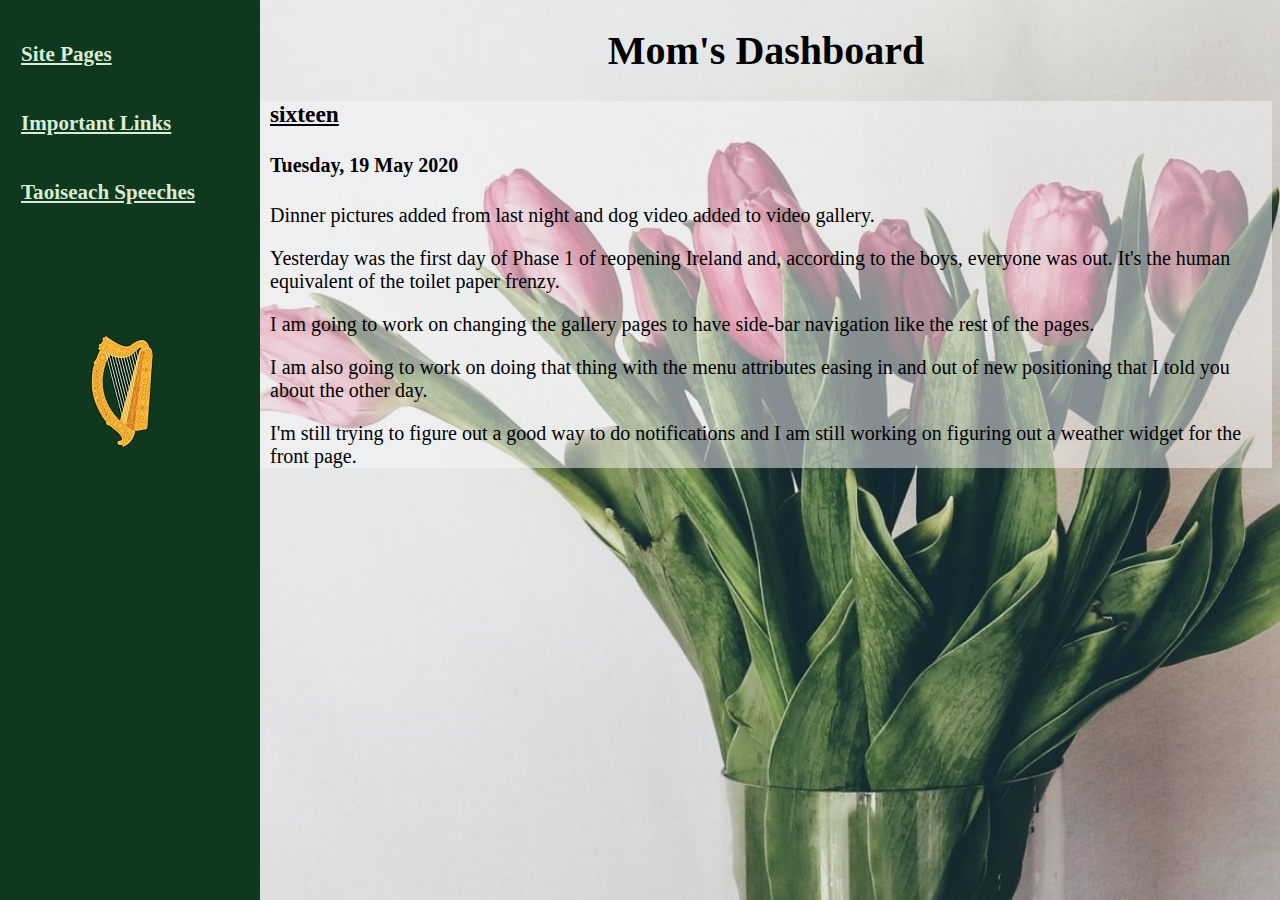
<file: index.html>
<!DOCTYPE html>
<html>

<head>
    <meta charset="utf-8">
    <meta name="viewport" content="width=device-width, initial-scale=1">
    <script type="text/javascript" src="./JavaScript/collapsible_navbar.js"></script>
    <link rel="shortcut icon" href="./tulip_favicon.png" type="image/png">
    <link href="./css/main.css" type="text/css" rel="stylesheet">
    <title>Mom's Daily Dashboard</title>

</head>

<body>
    <header>
        <nav>
          <div id="menu">
            <button class="collapsible" class="links"><h3>Pages</h3></button>
			         <div class="content">
            <a href="Moms_Gallery.html">Gallery</a>
            <a href="Moms_Video_Gallery.html">Videos</a>
            <a href="Roadmap.html">Reopening Ireland</a>
            <a href="archived_messages.html">Archived Messages</a>
			</div>
      <button class="collapsible"><h3>Links</h3></button>
      <div class="content">
          <a href="https://www.azdhs.gov/preparedness/epidemiology-disease-control/infectious-disease-epidemiology/covid-19/dashboards/index.php" target="_blank">Arizona Statistics</a>
          <a href="https://www.civildefence.ie/units/limerick-county/" target="_blank">Civil Defence</a>
          <a href="https://www.statista.com/statistics/1107064/coronavirus-cases-development-ireland/" target="_blank">Ireland Statistics</a>
          <a href="https://www.limerickleader.ie/section/229/breaking-news" target="_blank">Limerick News</a>
          <a href="https://www.mic.ul.ie/" target="_blank">Mary I College</a>
          <a href="https://www.gov.ie/en/organisation/department-of-the-taoiseach/" target="_blank">Taoiseach Website</a>
      </div>
      <button class="collapsible"><h3>Speeches</h3></button>
      <div class="content">
          <a href="https://www.youtube.com/watch?v=NtYYCEg8LAE">May Day Speech</a>
          <a href="https://www.rte.ie/player/series/the-late-late-show/SI0000001694?epguid=PI000015730" target="_blank">May 1st Intvw</a>
          <a href="https://www.irishtimes.com/news/politics/your-actions-are-making-a-difference-taoiseach-makes-easter-address-1.4227195" target="_blank">Easter Speech</a>
          <a href="https://www.youtube.com/watch?v=Q7ftoyzJ6k8" target="_blank">Good Friday Speech</a>
      </div>
      <script type="text/javascript" src="./JavaScript/collapsible_navbar.js"></script>
    </div>
<script type="text/javascript" src="./JavaScript/collapsible_navbar.js"></script>
  </nav>
    </header>
    <main>
      <h1>Mom's Dashboard</h1>
        <!-- Side navigation -->
        <div class="sidenav">
            <button class="collapsible"><h3>Site Pages</h3></button>
			         <div class="content">
            <a href="Moms_Gallery.html">Gallery</a>
            <a href="Moms_Video_Gallery.html">Videos</a>
            <a href="Roadmap.html">Reopening Ireland</a>
            <a href="archived_messages.html">Archived Messages</a>
			</div>
            <button class="collapsible"><h3>Important Links</h3></button>
            <div class="content">
                <a href="https://www.azdhs.gov/preparedness/epidemiology-disease-control/infectious-disease-epidemiology/covid-19/dashboards/index.php" target="_blank">Arizona Statistics</a>
                <a href="https://www.civildefence.ie/units/limerick-county/" target="_blank">Civil Defence</a>
                <a href="https://www.statista.com/statistics/1107064/coronavirus-cases-development-ireland/" target="_blank">Ireland Statistics</a>
                <a href="https://www.limerickleader.ie/section/229/breaking-news" target="_blank">Limerick News</a>
                <a href="https://www.mic.ul.ie/" target="_blank">Mary I College</a>
                <a href="https://www.gov.ie/en/organisation/department-of-the-taoiseach/" target="_blank">Taoiseach Website</a>
            </div>
            <button class="collapsible"><h3>Taoiseach Speeches</h3></button>
            <div class="content">
                <a href="https://www.youtube.com/watch?v=NtYYCEg8LAE">May Day Speech</a>
                <a href="https://www.rte.ie/player/series/the-late-late-show/SI0000001694?epguid=PI000015730" target="_blank">May 1st Intvw</a>
                <a href="https://www.irishtimes.com/news/politics/your-actions-are-making-a-difference-taoiseach-makes-easter-address-1.4227195" target="_blank">Easter Speech</a>
                <a href="https://www.youtube.com/watch?v=Q7ftoyzJ6k8" target="_blank">Good Friday Speech</a>
            </div>
            <script type="text/javascript" src="./JavaScript/collapsible_navbar.js"></script>
            <div><img src="irish_harp_cropped.jpg"></div>
        </div>

        <!-- Page content -->
        <div class="main">
            <h3>sixteen</h3>
            <h4>Tuesday, 19 May 2020</h4>
            <p>Dinner pictures added from last night and dog video added to video gallery.</p>
            <p>Yesterday was the first day of Phase 1 of reopening Ireland and, according to the boys, everyone was out. It's the human equivalent of the toilet paper frenzy.</p>
            <p>I am going to work on changing the gallery pages to have side-bar navigation like the rest of the pages.</p>
            <p>I am also going to work on doing that thing with the menu attributes easing in and out of new positioning that I told you about the other day.</p>
            <p>I'm still trying to figure out a good way to do notifications and I am still working on figuring out a weather widget for the front page.</p>
        </div>
    </main>
    <footer>

    </footer>
</body>

</html>
</file>
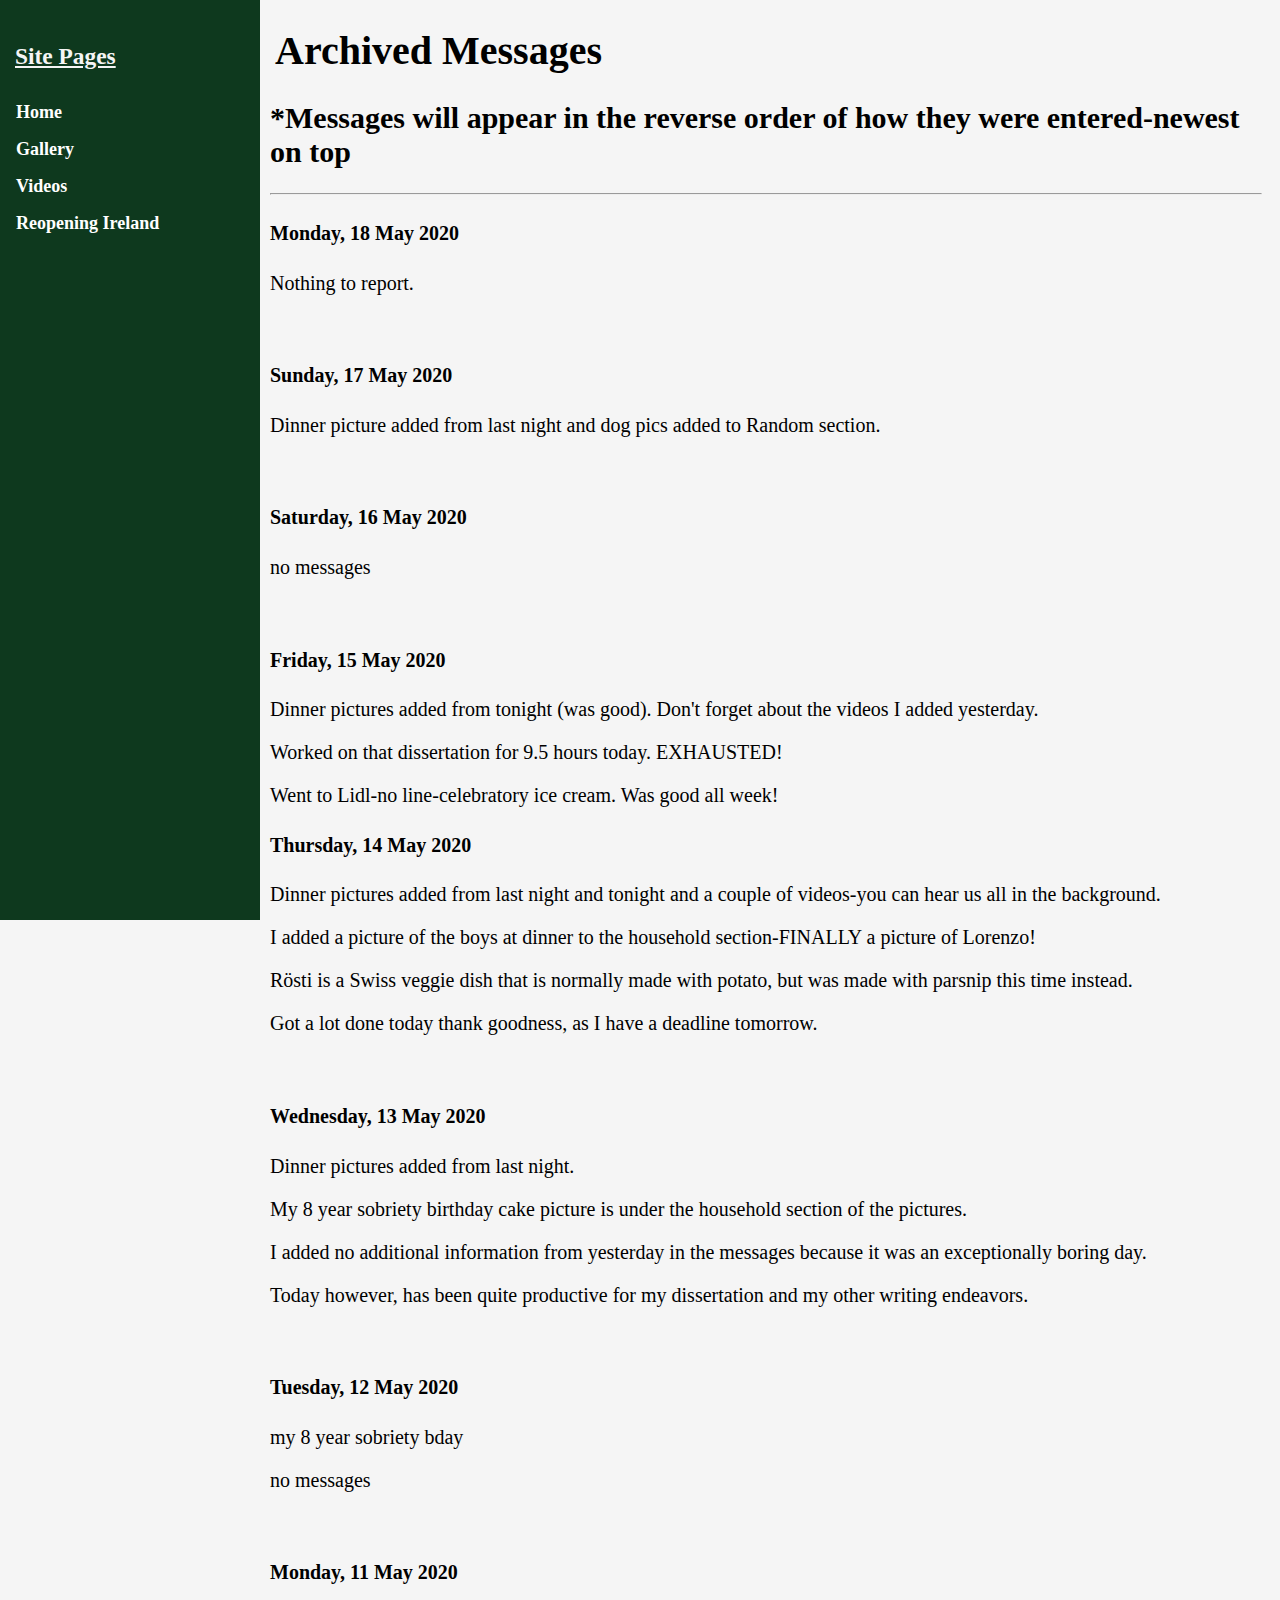
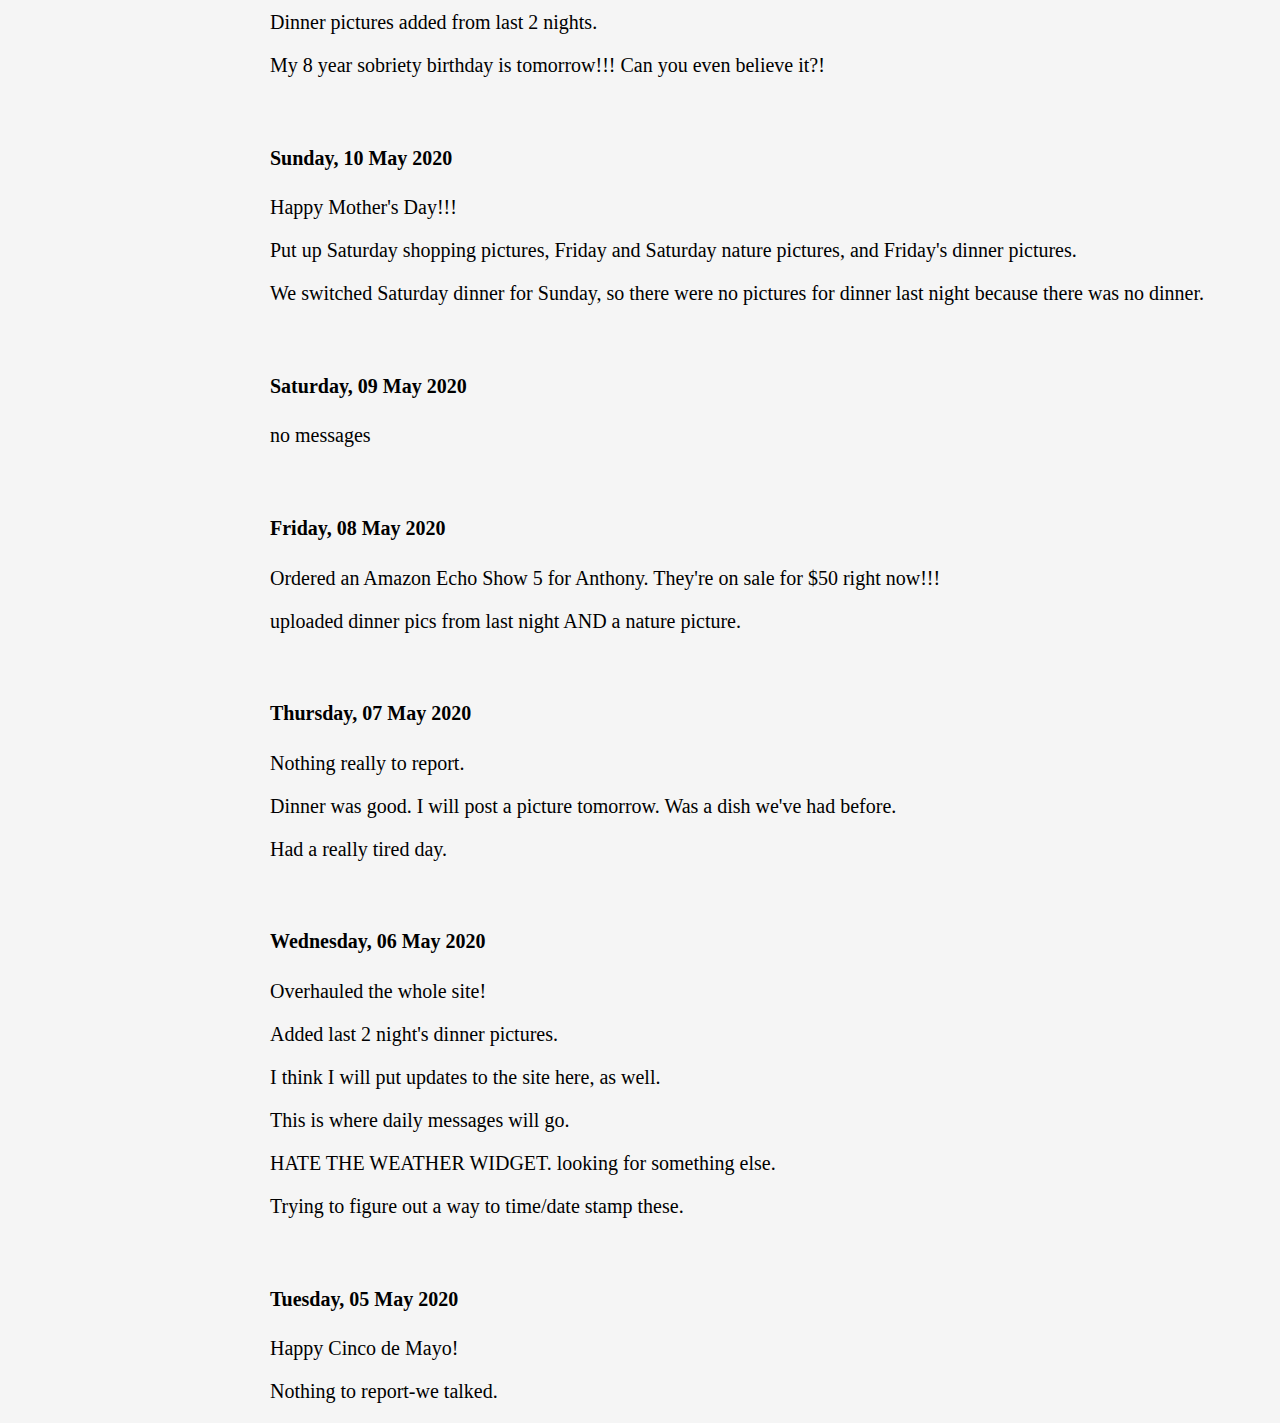
<file: archived_messages.html>
<!DOCTYPE html>
<html>

<head>
    <meta charset="utf-8">
    <link rel="shortcut icon" href="./tulip_favicon.png" type="image/png">
    <link href="./css/style_archived_messages.css" type="text/css" rel="stylesheet">
    <title>Archived Messages</title>
</head>

<body>
    <header>
      <nav>
        <div id="menu">
            <button class="collapsible"><h3>Pages</h3></button>
             <div class="content">
          <a href="index.html">Home</a>
          <a href="Moms_Gallery.html">Gallery</a>
          <a href="Moms_Video_Gallery.html">Videos</a>
          <a href="Roadmap.html">Reopening Ireland</a>
          </div>
          <button class="collapsible"><h3>Links</h3></button>
          <div class="content">
              <a href="https://www.azdhs.gov/preparedness/epidemiology-disease-control/infectious-disease-epidemiology/covid-19/dashboards/index.php" target="_blank">Arizona Statistics</a>
              <a href="https://www.civildefence.ie/units/limerick-county/" target="_blank">Civil Defence</a>
              <a href="https://www.statista.com/statistics/1107064/coronavirus-cases-development-ireland/" target="_blank">Ireland Statistics</a>
              <a href="https://www.limerickleader.ie/section/229/breaking-news" target="_blank">Limerick News</a>
              <a href="https://www.mic.ul.ie/" target="_blank">Mary I College</a>
              <a href="https://www.gov.ie/en/organisation/department-of-the-taoiseach/" target="_blank">Taoiseach Website</a>
          </div>
          <button class="collapsible"><h3>Speeches</h3></button>
          <div class="content">
              <a href="https://www.youtube.com/watch?v=NtYYCEg8LAE">May Day Speech</a>
              <a href="https://www.rte.ie/player/series/the-late-late-show/SI0000001694?epguid=PI000015730" target="_blank">May 1st Intvw</a>
              <a href="https://www.irishtimes.com/news/politics/your-actions-are-making-a-difference-taoiseach-makes-easter-address-1.4227195" target="_blank">Easter Speech</a>
              <a href="https://www.youtube.com/watch?v=Q7ftoyzJ6k8" target="_blank">Good Friday Speech</a>
          </div>
          <script type="text/javascript" src="./JavaScript/collapsible_navbar.js"></script>
        </div>
  <script type="text/javascript" src="./JavaScript/collapsible_navbar.js"></script>
      </nav>
        <h1>Archived Messages</h1>
    </header>
    <main>
        <!-- Side navigation -->
        <div class="sidenav">
            <h3>Site Pages</h3>
            <a href="index.html">Home</a>
            <a href="Moms_Gallery.html">Gallery</a>
            <a href="Moms_Video_Gallery.html">Videos</a>
            <a href="Roadmap.html">Reopening Ireland</a>
        </div>

        <!-- Page content -->
        <div class="main">


            <h2>*Messages will appear in the reverse order of how they were entered-newest on top</h2>
            <hr/>
            <!-- messages -->
            <h4>Monday, 18 May 2020</h4>
            <p>Nothing to report.</p>
            <br>
            <h4>Sunday, 17 May 2020</h4>
            <p>Dinner picture added from last night and dog pics added to Random section.</p>
            <br>
            <h4>Saturday, 16 May 2020</h4>
            <p>no messages</p>
            <br>
            <h4>Friday, 15 May 2020</h4>
            <p>Dinner pictures added from tonight (was good). Don't forget about the videos I added yesterday.</p>
            <p>Worked on that dissertation for 9.5 hours today. EXHAUSTED!</p>
            <p>Went to Lidl-no line-celebratory ice cream. Was good all week!</p>
            <h4>Thursday, 14 May 2020</h4>
            <p>Dinner pictures added from last night and tonight and a couple of videos-you can hear us all in the background.</p>
            <p>I added a picture of the boys at dinner to the household section-FINALLY a picture of Lorenzo!</p>
            <p>Rösti is a Swiss veggie dish that is normally made with potato, but was made with parsnip this time instead.</p>
            <p>Got a lot done today thank goodness, as I have a deadline tomorrow.</p>
            <br>

            <h4>Wednesday, 13 May 2020</h4>
            <p>Dinner pictures added from last night.</p>
            <p>My 8 year sobriety birthday cake picture is under the household section of the pictures.</p>
            <p>I added no additional information from yesterday in the messages because it was an exceptionally boring day.</p>
            <p>Today however, has been quite productive for my dissertation and my other writing endeavors.</p>
            <br>

            <h4>Tuesday, 12 May 2020</h4>
            <p>my 8 year sobriety bday</p>
            <p>no messages</p>
            <br>

            <h4>Monday, 11 May 2020</h4>
            <p>Dinner pictures added from last 2 nights.</p>
            <p>My 8 year sobriety birthday is tomorrow!!! Can you even believe it?!</p>
            <br>

            <h4>Sunday, 10 May 2020</h4>
            <p id="mother">Happy Mother's Day!!!</p>
            <p>Put up Saturday shopping pictures, Friday and Saturday nature pictures, and Friday's dinner pictures.</p>
            <p>We switched Saturday dinner for Sunday, so there were no pictures for dinner last night because there was no dinner.</p>
            <br>

            <h4>Saturday, 09 May 2020</h4>
            <p>no messages</p>
            <br>

            <h4>Friday, 08 May 2020</h4>
            <p>Ordered an Amazon Echo Show 5 for Anthony. They're on sale for $50 right now!!!</p>
            <p>uploaded dinner pics from last night AND a nature picture.</p>
            <br>

            <h4>Thursday, 07 May 2020</h4>
            <p>Nothing really to report.</p>
            <p>Dinner was good. I will post a picture tomorrow. Was a dish we've had before.</p>
            <p>Had a really tired day.</p>
            <br>

            <h4>Wednesday, 06 May 2020</h4>
            <p>Overhauled the whole site!</p>
            <p>Added last 2 night's dinner pictures.</p>
            <p>I think I will put updates to the site here, as well.</p>
            <p>This is where daily messages will go.</p>
            <p>HATE THE WEATHER WIDGET. looking for something else.</p>
            <p>Trying to figure out a way to time/date stamp these.</p>
            <br>

            <h4>Tuesday, 05 May 2020</h4>
            <p>Happy Cinco de Mayo!</p>
            <p>Nothing to report-we talked.</p>
        </div>
    </main>

    <footer>

    </footer>
</body>

</html>
</file>
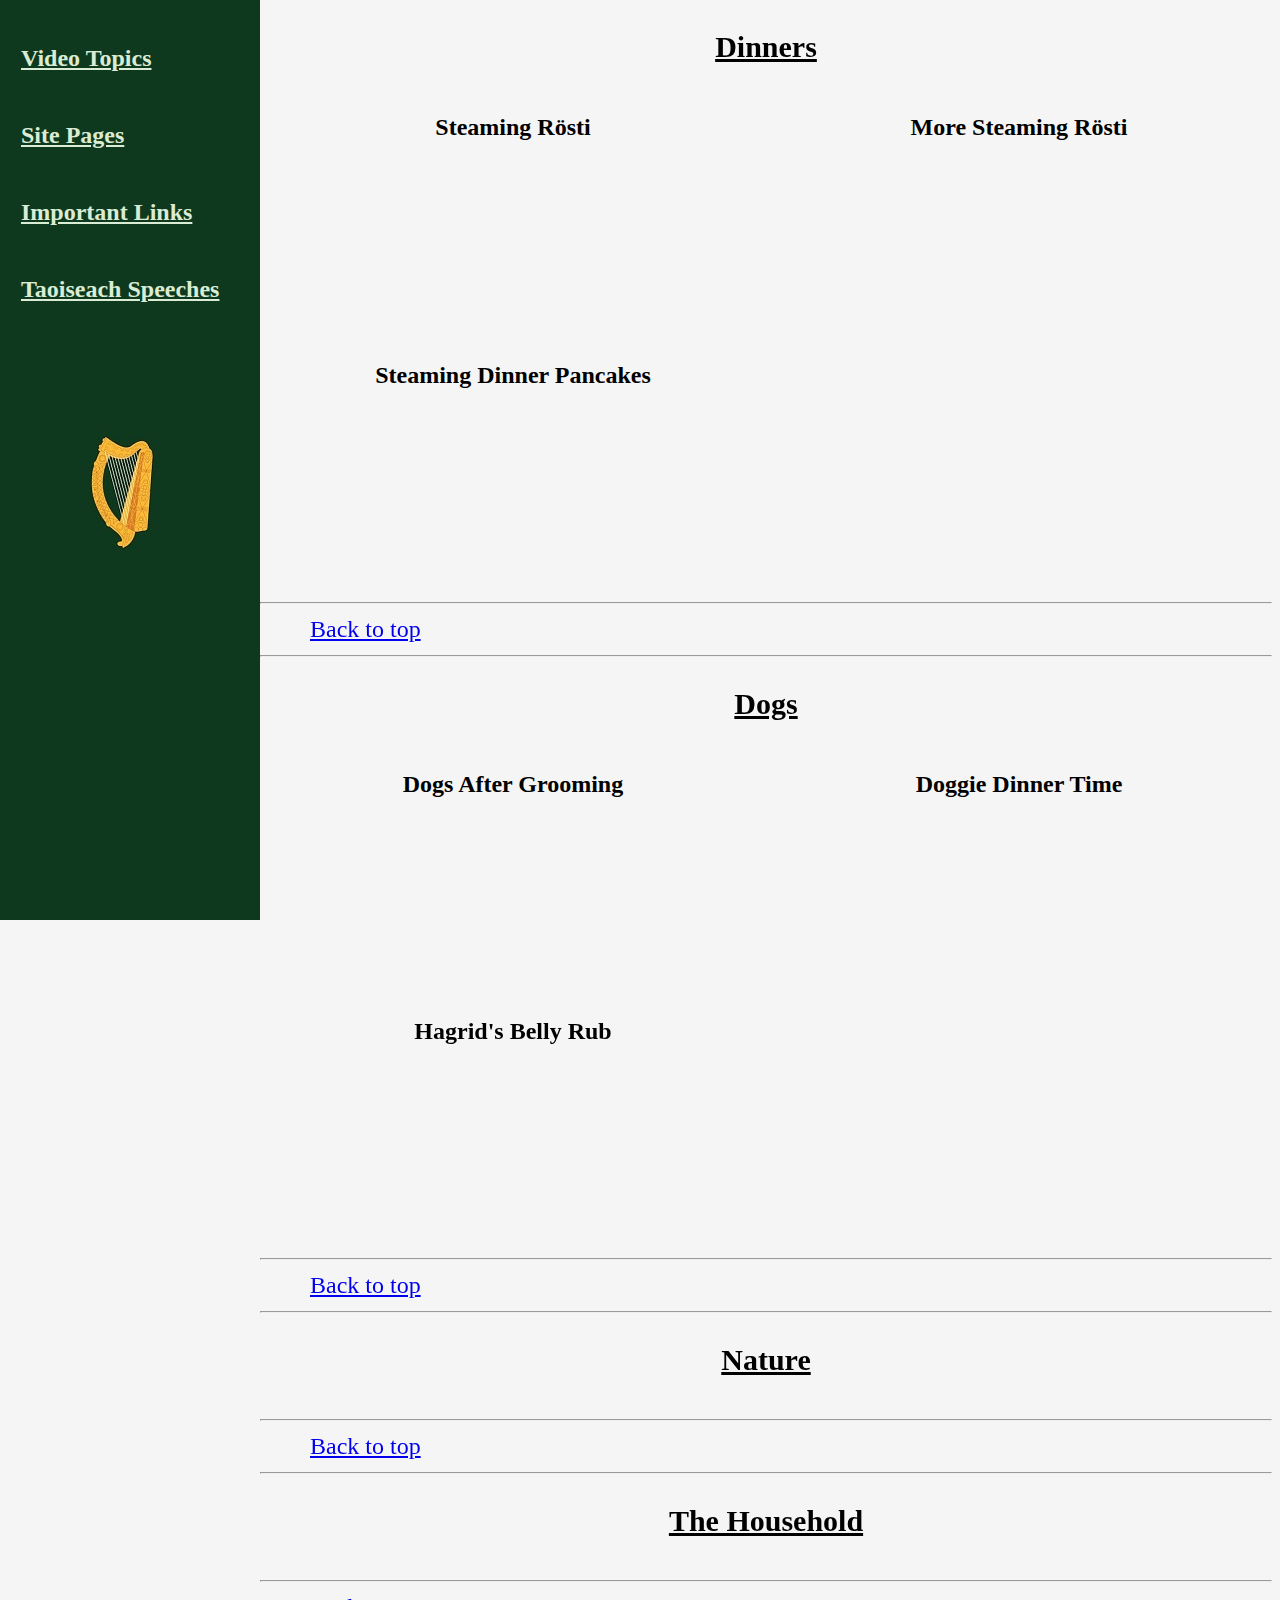
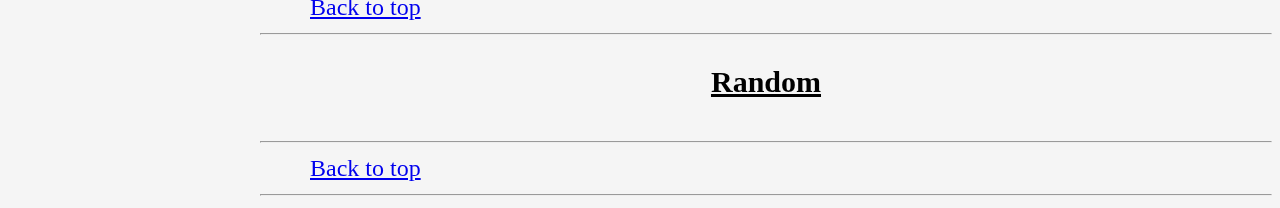
<file: Moms_Video_Gallery.html>
<!DOCTYPE html>
<html>

<head>
    <link rel="shortcut icon" href="./tulip_favicon.png" type="image/png">
    <meta name="viewport" content="width=device-width, initial-scale=1">
    <link rel="stylesheet" type="text/css" href="./css/style_video.css">
    <meta charset="utf-8">
    <title>Mom's Daily Dashboard</title>


</head>

<body>
    <header>
      <nav>
        <div id="menu">
          <button class="collapsible"><h3>Video Topics</h3></button>
             <div class="content">
               <a href="#dinners">Dinners</a>
               <a href="#dogs">Dogs</a>
               <a href="#nature">Nature</a>
               <a href="#household">The Household</a>
               <a href="#random">Random</a>
          </div>
          <button class="collapsible"><h3>Pages</h3></button>
             <div class="content">
          <a href="index.html">Home</a>
          <a href="Moms_Gallery.html">Gallery</a>
          <a href="Roadmap.html">Reopening Ireland</a>
          <a href="archived_messages.html">Archived Messages</a>
    </div>
        <script type="text/javascript" src="./JavaScript/collapsible_navbar.js"></script>
  </div>
<script type="text/javascript" src="./JavaScript/collapsible_navbar.js"></script>
</nav>
    </header>
    <main>

<!-- Side navigation -->
<div class="sidenav">
  <button class="collapsible"><h3>Video Topics</h3></button>
     <div class="content">
       <a href="#dinners">Dinners</a>
       <a href="#dogs">Dogs</a>
       <a href="#nature">Nature</a>
       <a href="#household">The Household</a>
       <a href="#random">Random</a>
  </div>
    <button class="collapsible"><h3>Site Pages</h3></button>
       <div class="content">
         <a href="index.html">Home</a>
         <a href="Moms_Gallery.html">Gallery</a>
         <a href="Roadmap.html">Reopening Ireland</a>
         <a href="archived_messages.html">Archived Messages</a>
</div>
    <button class="collapsible"><h3>Important Links</h3></button>
    <div class="content">
        <a href="https://www.azdhs.gov/preparedness/epidemiology-disease-control/infectious-disease-epidemiology/covid-19/dashboards/index.php" target="_blank">Arizona Statistics</a>
        <a href="https://www.civildefence.ie/units/limerick-county/" target="_blank">Civil Defence</a>
        <a href="https://www.statista.com/statistics/1107064/coronavirus-cases-development-ireland/" target="_blank">Ireland Statistics</a>
        <a href="https://www.limerickleader.ie/section/229/breaking-news" target="_blank">Limerick News</a>
        <a href="https://www.mic.ul.ie/" target="_blank">Mary I College</a>
        <a href="https://www.gov.ie/en/organisation/department-of-the-taoiseach/" target="_blank">Taoiseach Website</a>
    </div>
    <button class="collapsible"><h3>Taoiseach Speeches</h3></button>
    <div class="content">
        <a href="https://www.youtube.com/watch?v=NtYYCEg8LAE">May Day Speech</a>
        <a href="https://www.rte.ie/player/series/the-late-late-show/SI0000001694?epguid=PI000015730" target="_blank">May 1st Intvw</a>
        <a href="https://www.irishtimes.com/news/politics/your-actions-are-making-a-difference-taoiseach-makes-easter-address-1.4227195" target="_blank">Easter Speech</a>
        <a href="https://www.youtube.com/watch?v=Q7ftoyzJ6k8" target="_blank">Good Friday Speech</a>
    </div>
    <script type="text/javascript" src="./JavaScript/collapsible_navbar.js"></script>
    <div><img src="irish_harp_cropped.jpg"></div>
</div>
<!-- end of sidenav section -->

      <!-- Video section -->
      <p id="dinners">Dinners</p>
      <section class="row">
        <div class="box">
            <h2>Steaming Rösti</h2>
            <iframe src="https://www.youtube.com/embed/FDXQ6f8HfQY" frameborder="0" allow="accelerometer; autoplay; encrypted-media; gyroscope; picture-in-picture" allowfullscreen></iframe>
        </div>
        <div class="box">
            <h2>More Steaming Rösti</h2>
            <iframe src="https://www.youtube.com/embed/LBTMcQcbfKg" frameborder="0" allow="accelerometer; autoplay; encrypted-media; gyroscope; picture-in-picture" allowfullscreen></iframe>
        </div>
        <div class="box">
            <h2>Steaming Dinner Pancakes</h2>
            <iframe src="https://www.youtube.com/embed/dZ2o7k1_gfY" frameborder="0" allow="accelerometer; autoplay; encrypted-media; gyroscope; picture-in-picture" allowfullscreen></iframe>
        </div>
        </section>
        <hr class="break" />
        <div class="backtop">
          <a href="#top">Back to top</a>
        </div>
        <hr/>
        <p id="dogs">Dogs</p>
        <section class="row">
        <div class="box" align="left">
            <h2>Dogs After Grooming</h2>
            <iframe src="https://www.youtube.com/embed/kur8GhFsY5I?start=3" frameborder="0" allow="accelerometer; autoplay; encrypted-media; gyroscope; picture-in-picture" allowfullscreen></iframe>
        </div>
        <div class="box" align="right">
            <h2>Doggie Dinner Time</h2>
            <iframe src="https://www.youtube.com/embed/grR9aafsmqo" frameborder="0" allow="accelerometer; autoplay; encrypted-media; gyroscope; picture-in-picture" allowfullscreen></iframe>
        </div>
        <div class="box" align="left">
            <h2>Hagrid's Belly Rub</h2>
            <iframe src="https://www.youtube.com/embed/nyNhvbCe1UM" frameborder="0" allow="accelerometer; autoplay; encrypted-media; gyroscope; picture-in-picture" allowfullscreen></iframe>
        </div>
        </section>
        <hr class="break" />
        <div class="backtop">
          <a href="#top">Back to top</a>
        </div>
        <hr/>
        <p id="nature">Nature</p>
<section class="row">

  </section>
        <hr class="break" />
        <div class="backtop">
          <a href="#top">Back to top</a>
        </div>
        <hr/>
        <p id="household">The Household</p>
<section class="row">

  </section>
        <hr class="break" />
        <div class="backtop">
          <a href="#top">Back to top</a>
        </div>
        <hr/>
        <p id="random">Random</p>
<section class="row">

  </section>
        <hr class="break" />
        <div class="backtop">
          <a href="#top">Back to top</a>
        </div>
        <hr/>
    </main>
    <footer></footer>
</body>

</html>
</file>
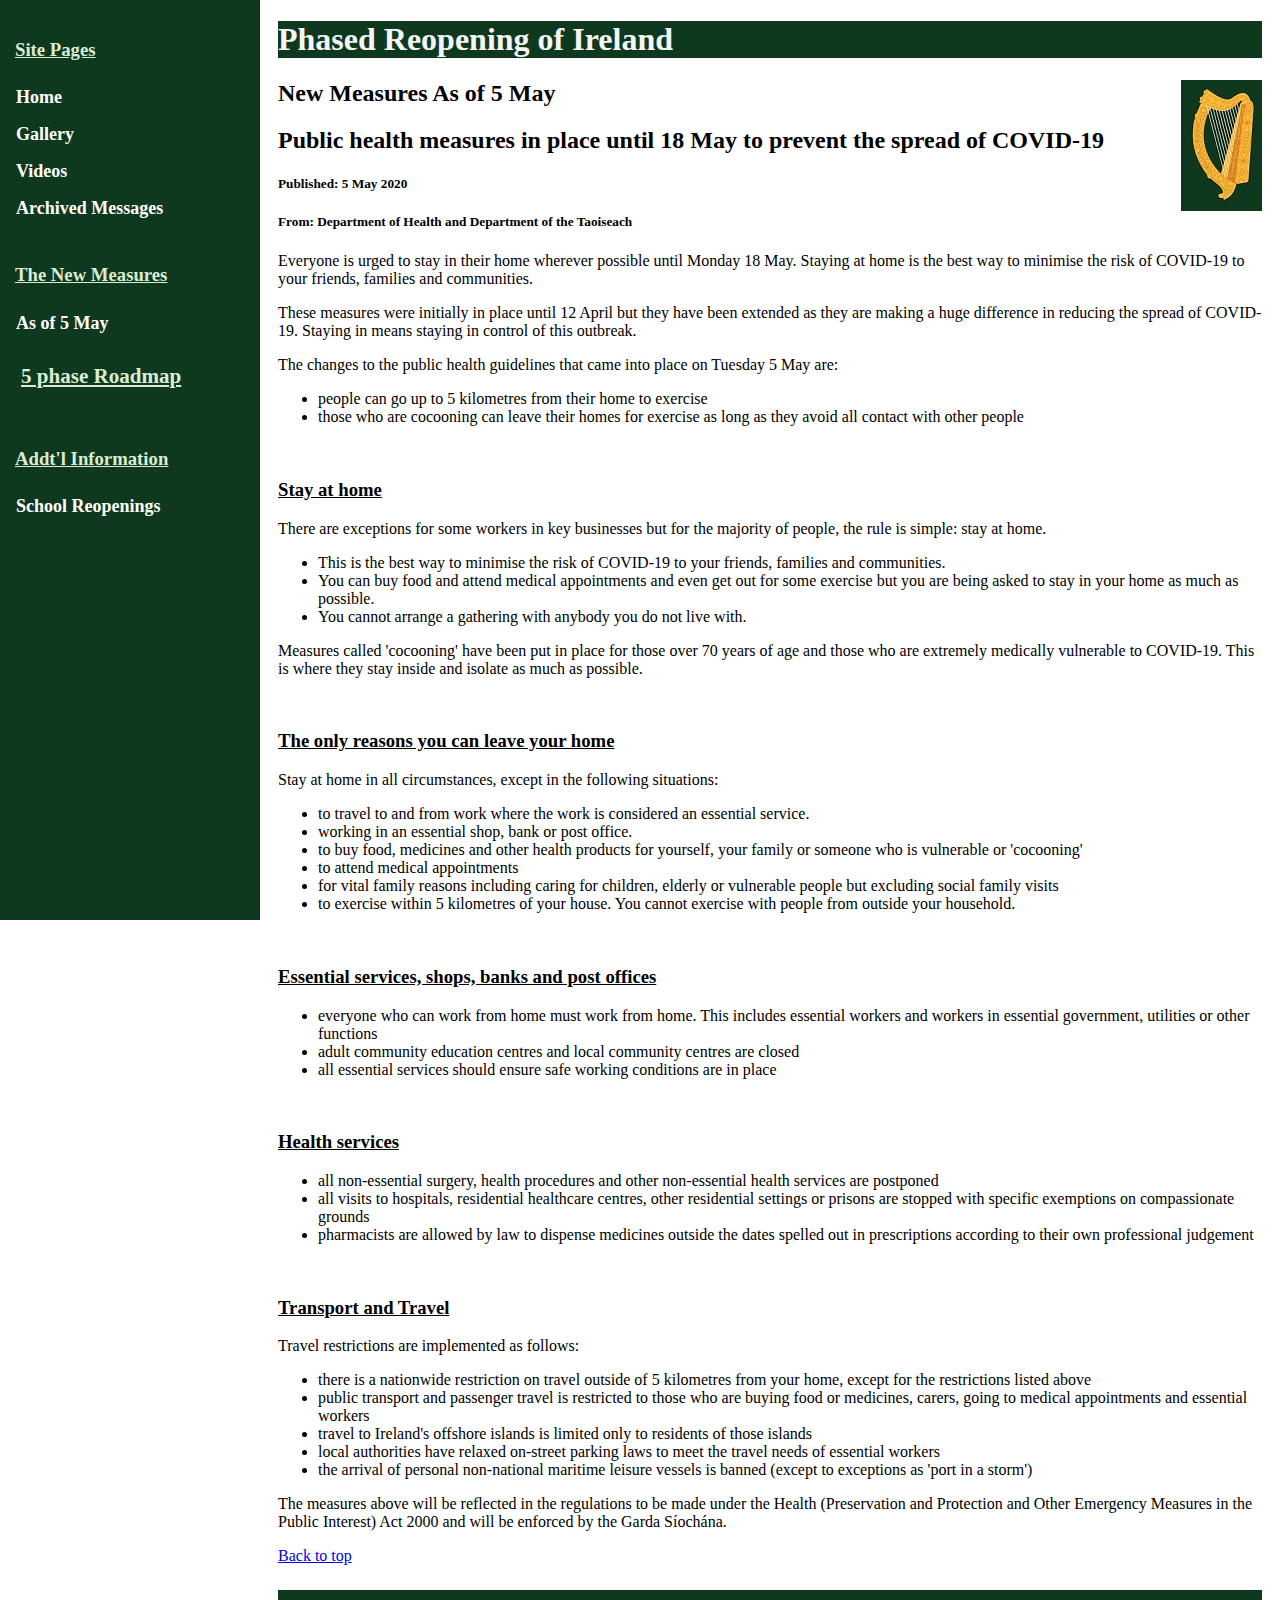
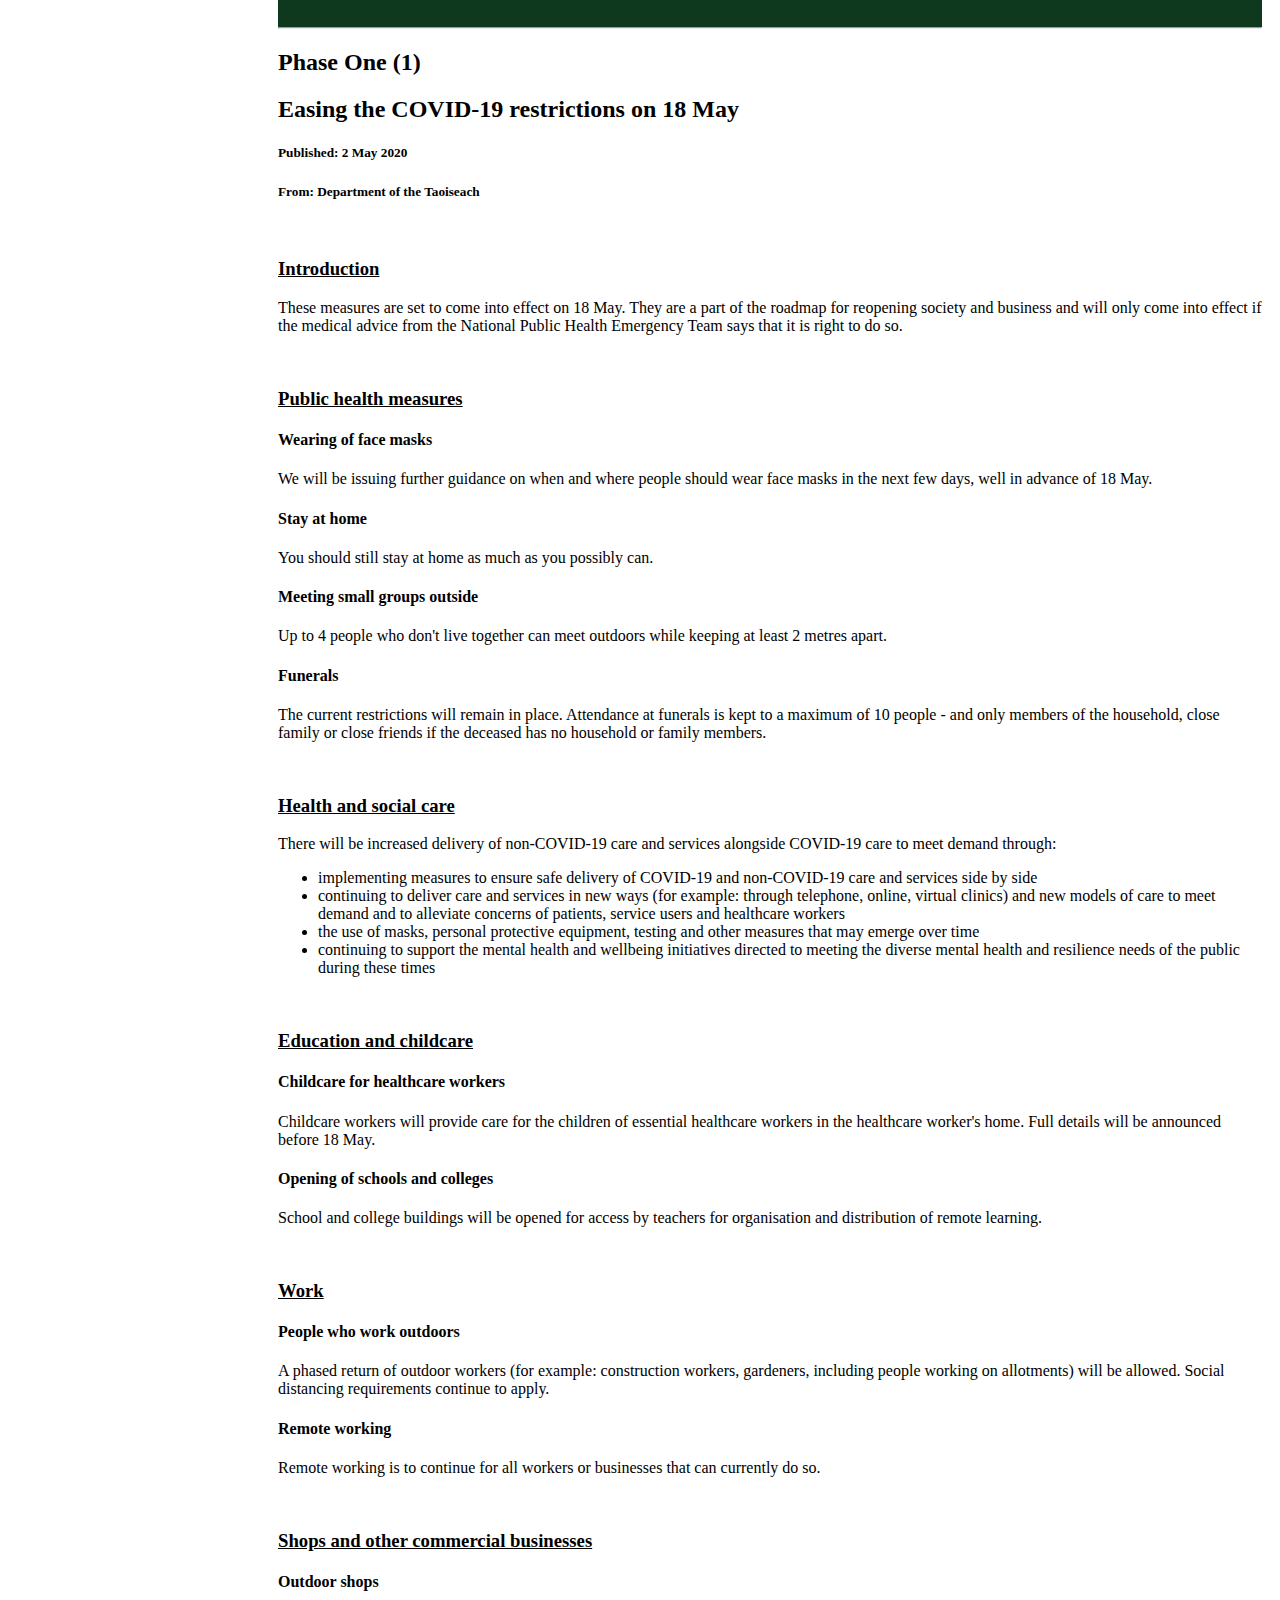
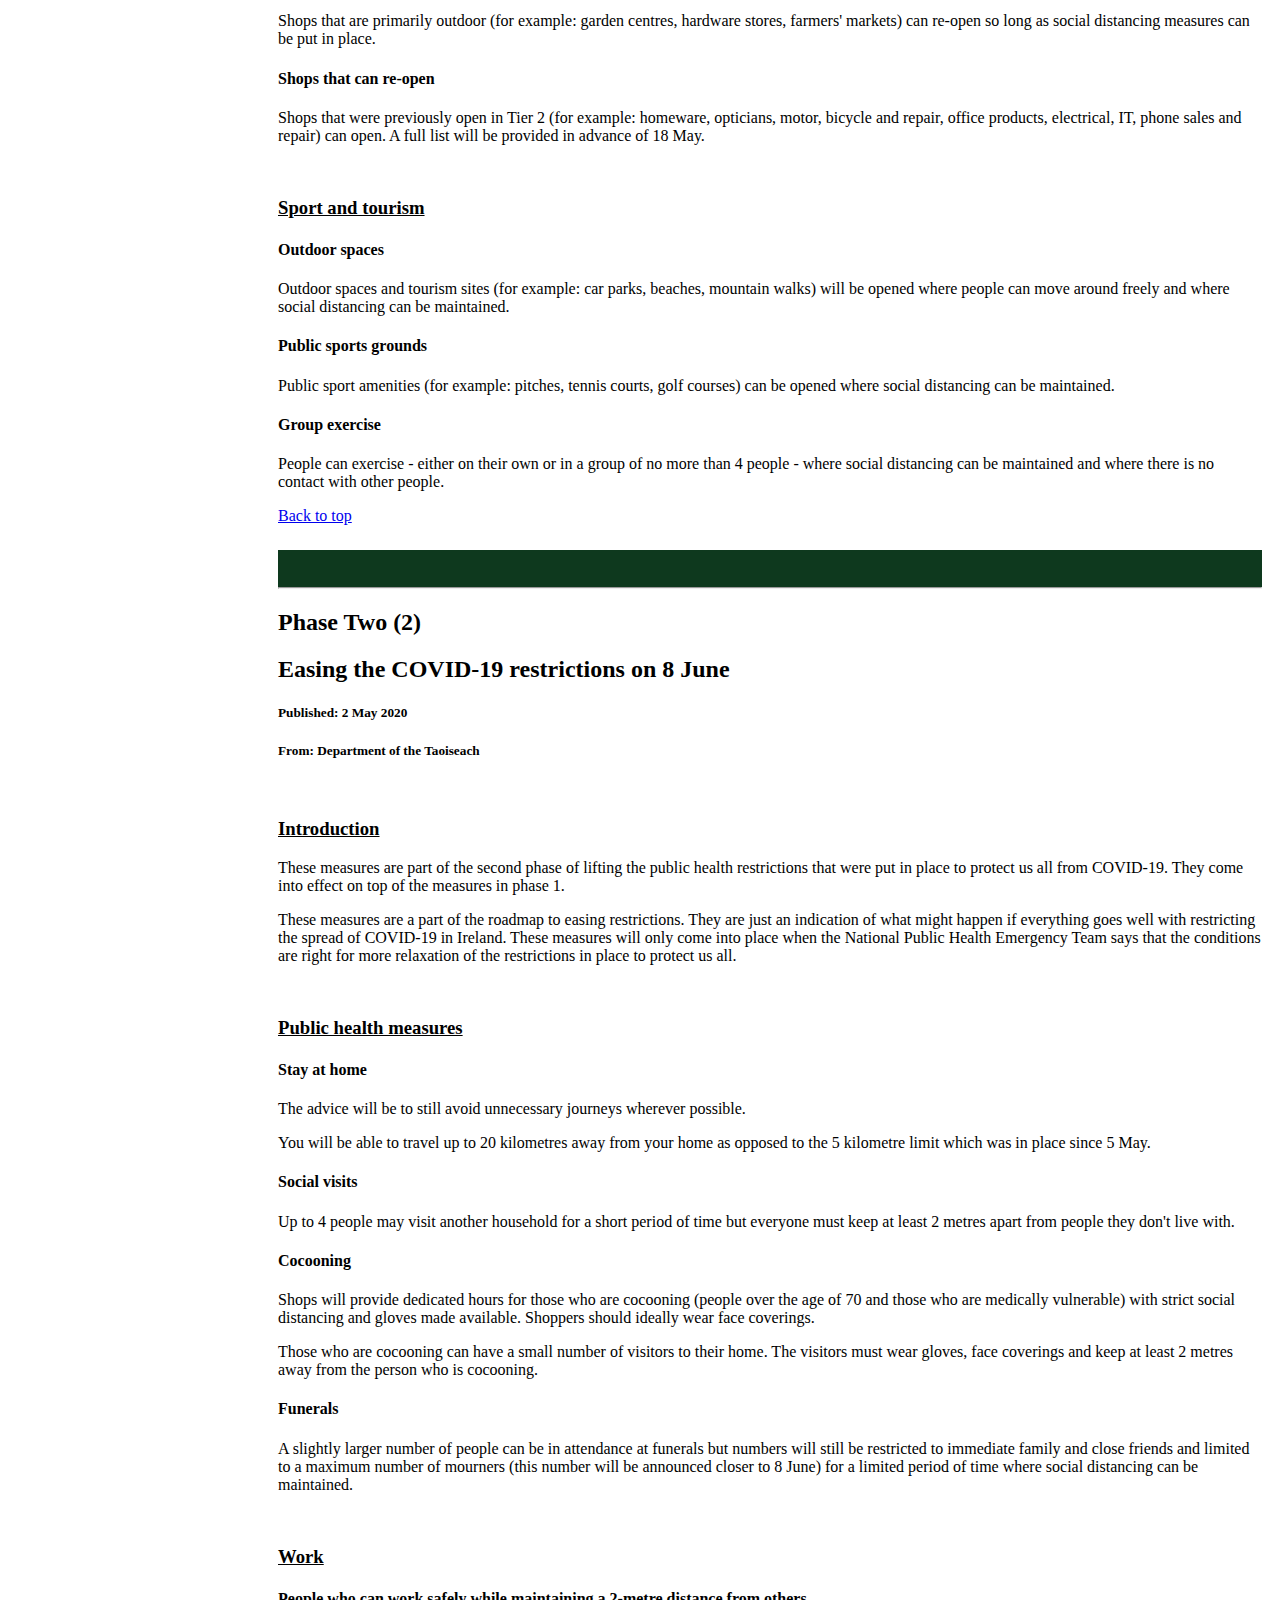
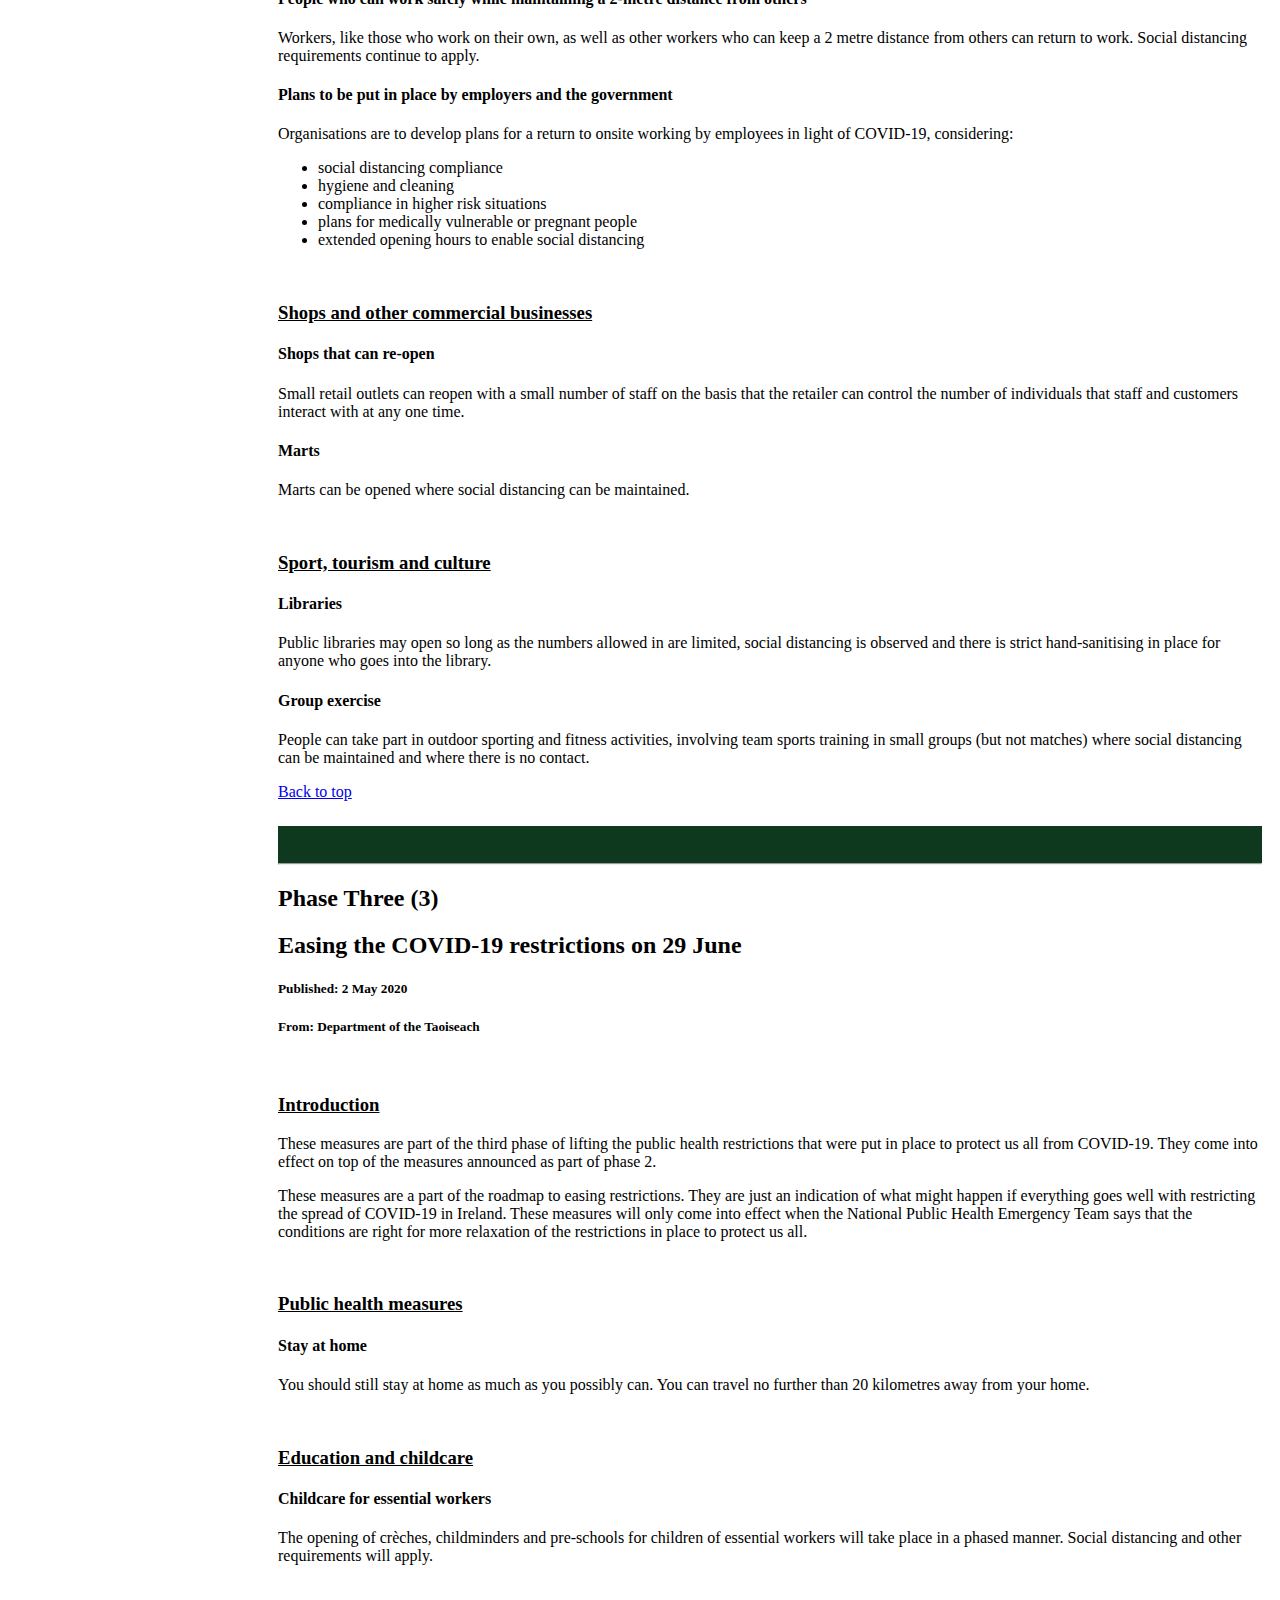
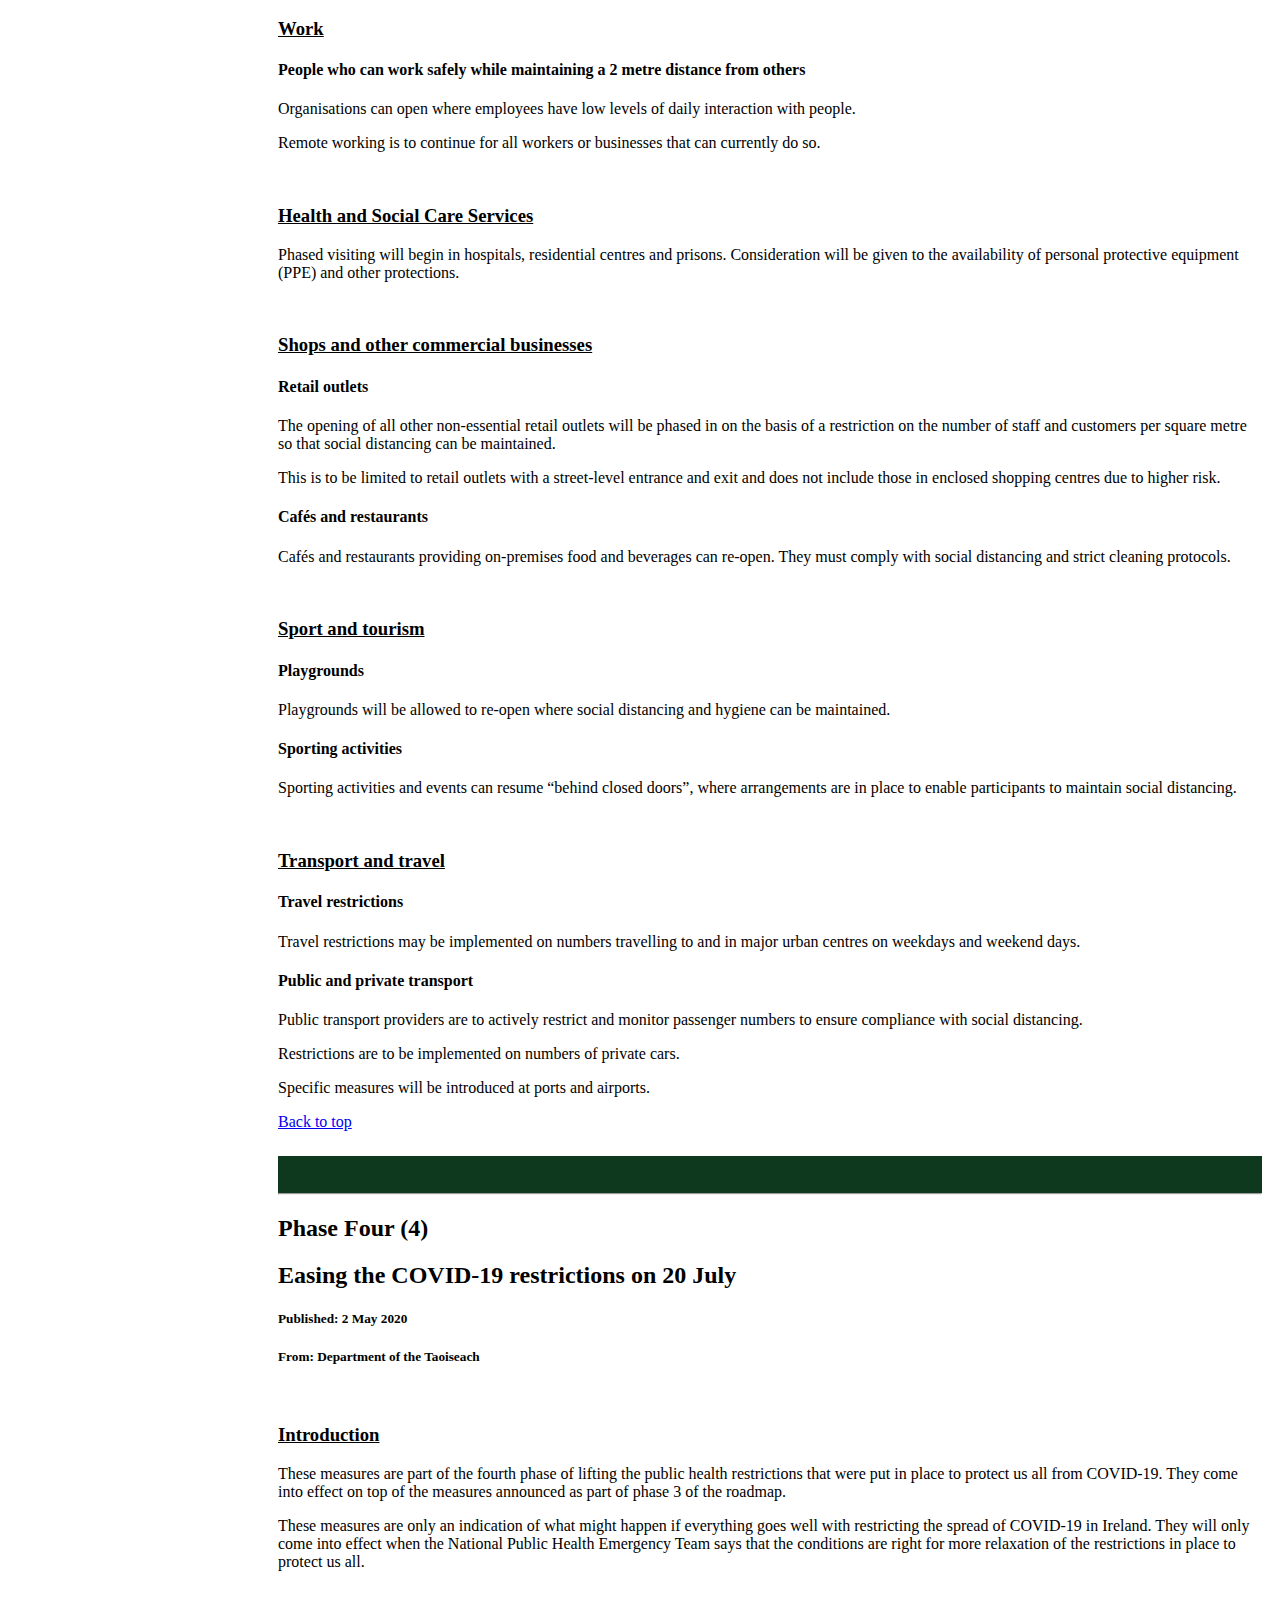
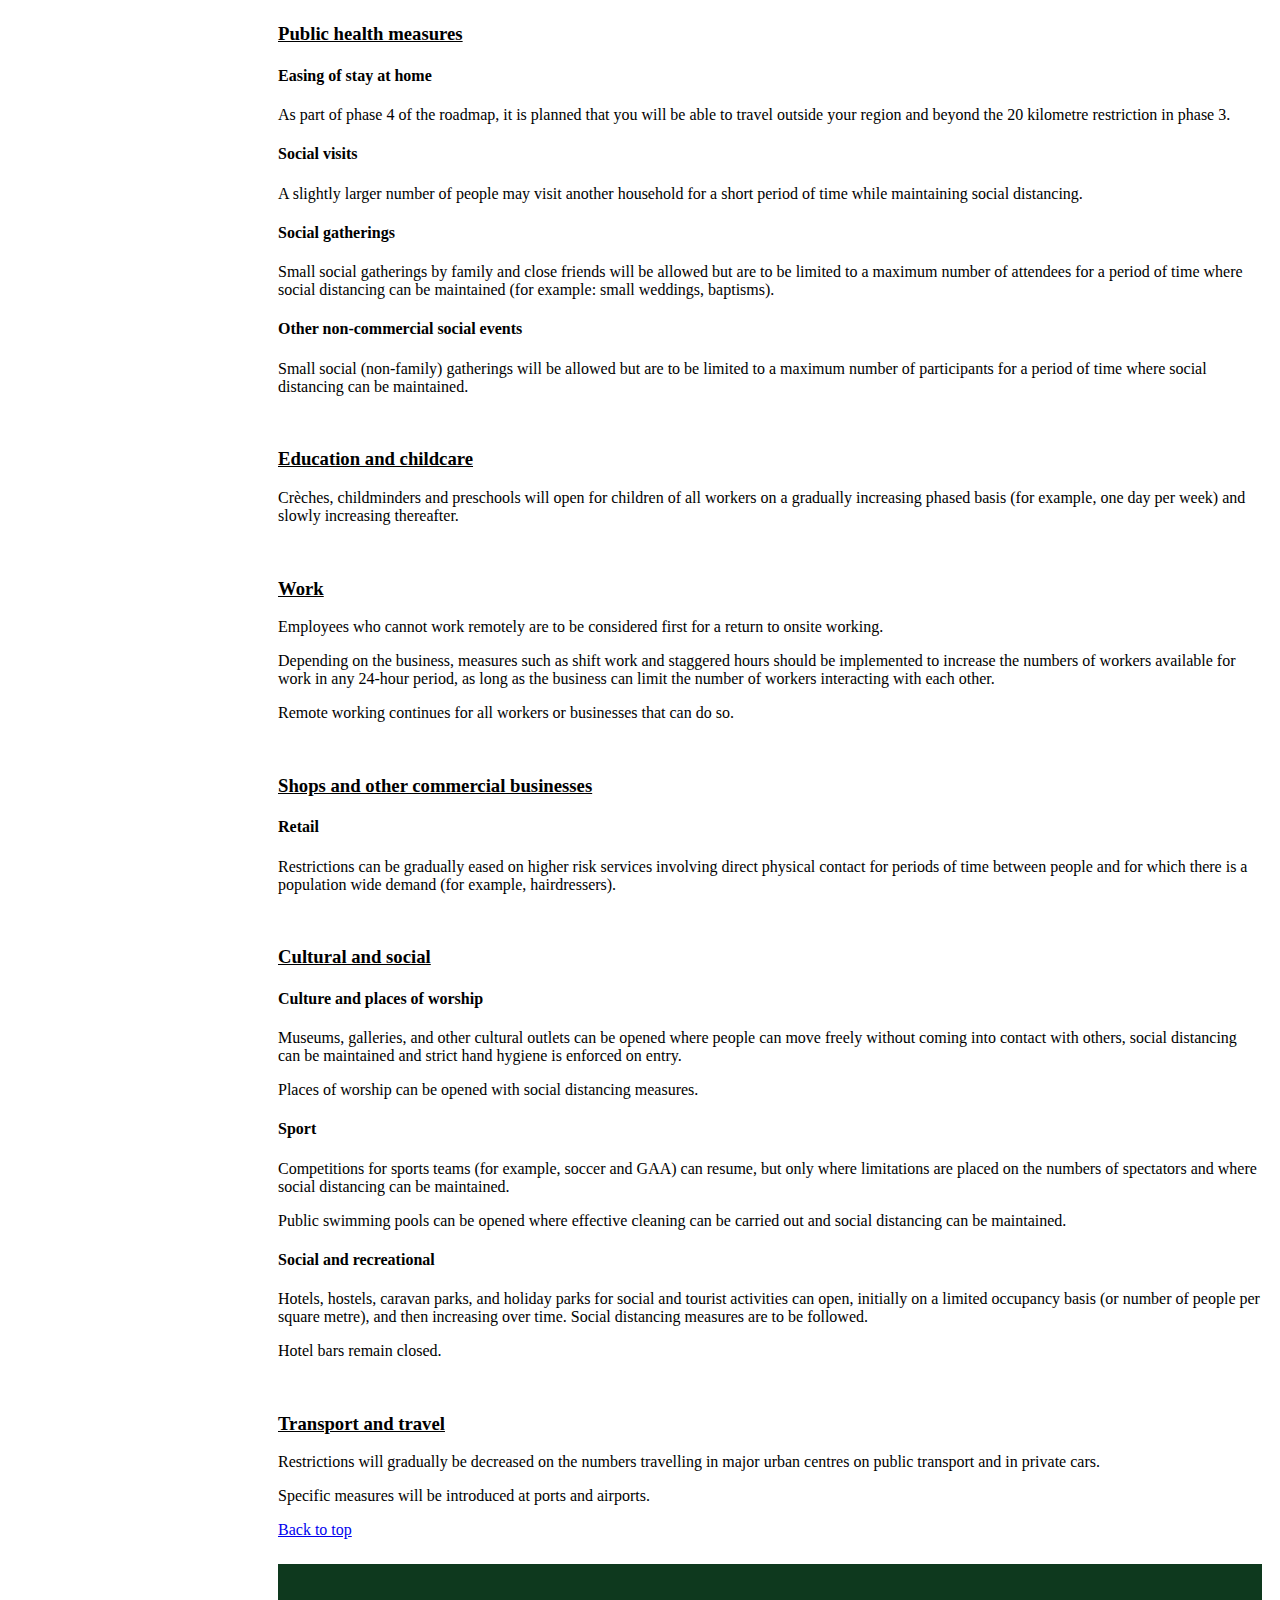
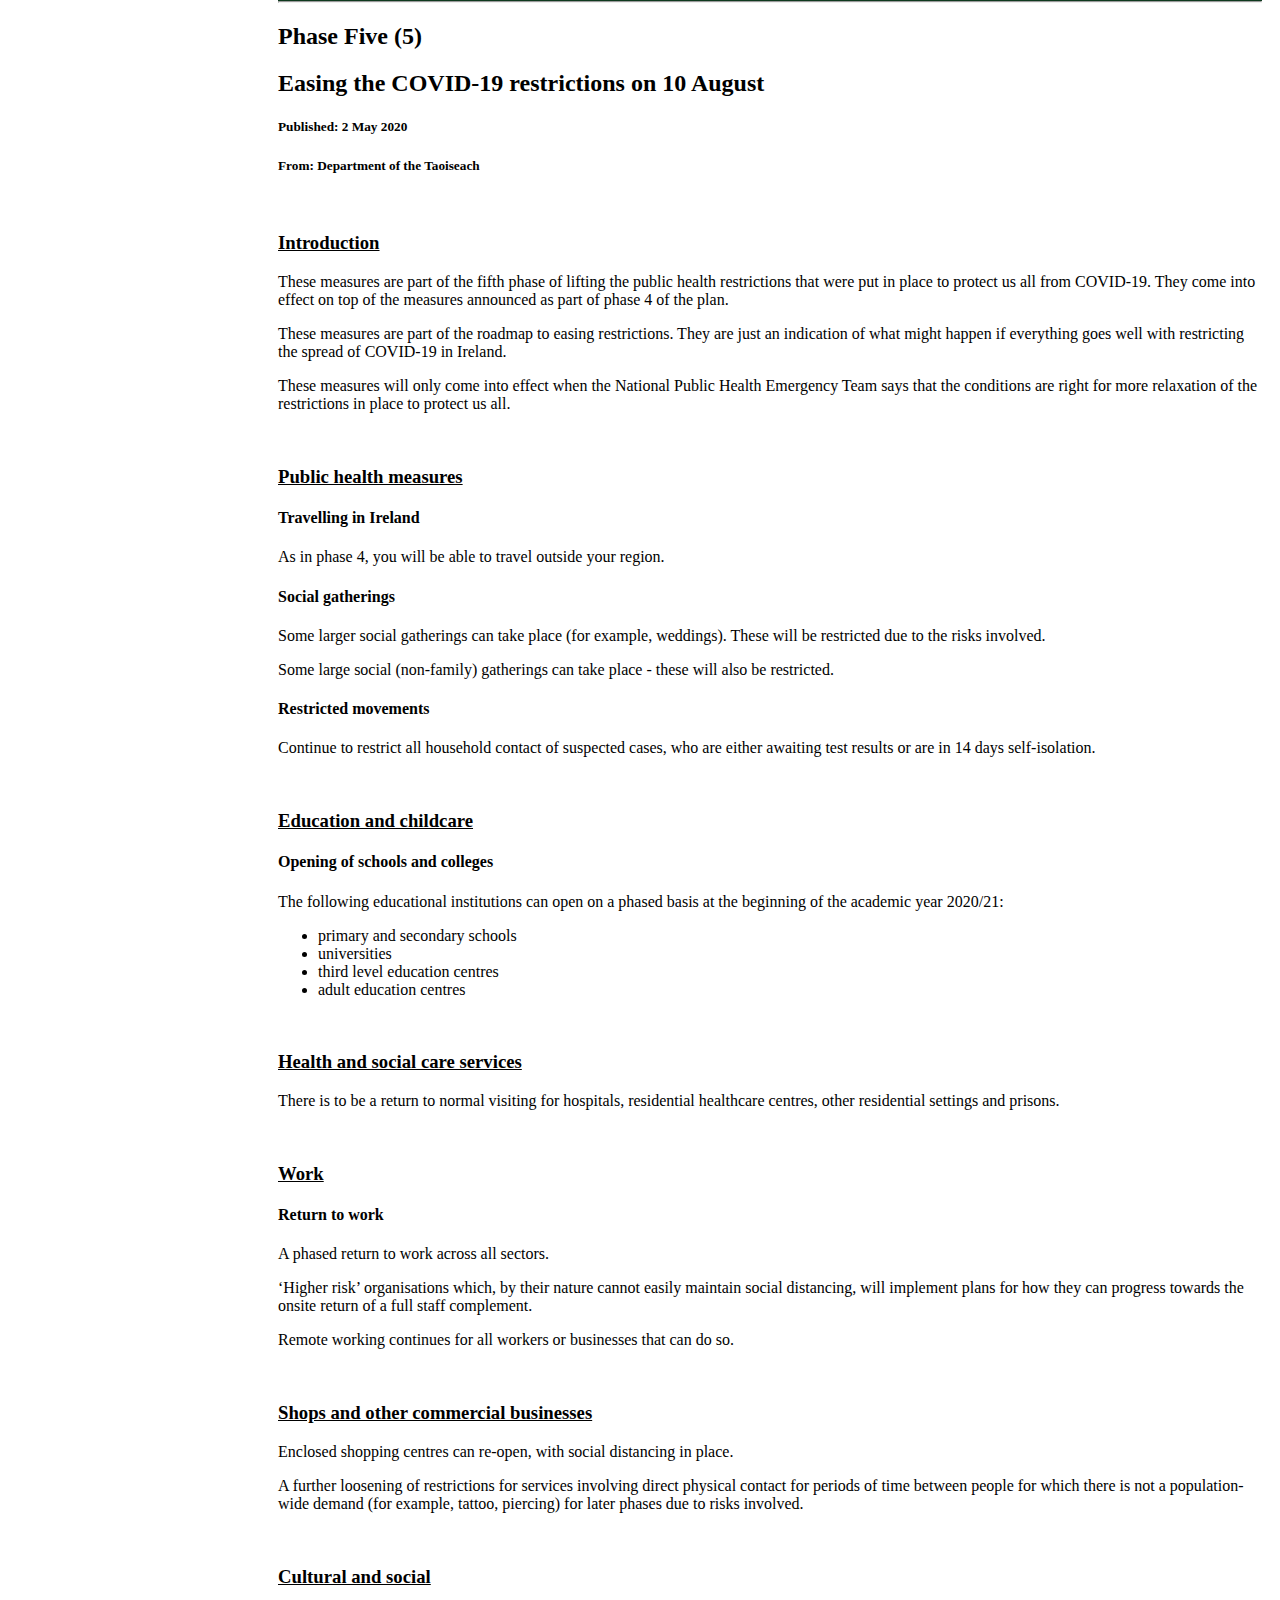
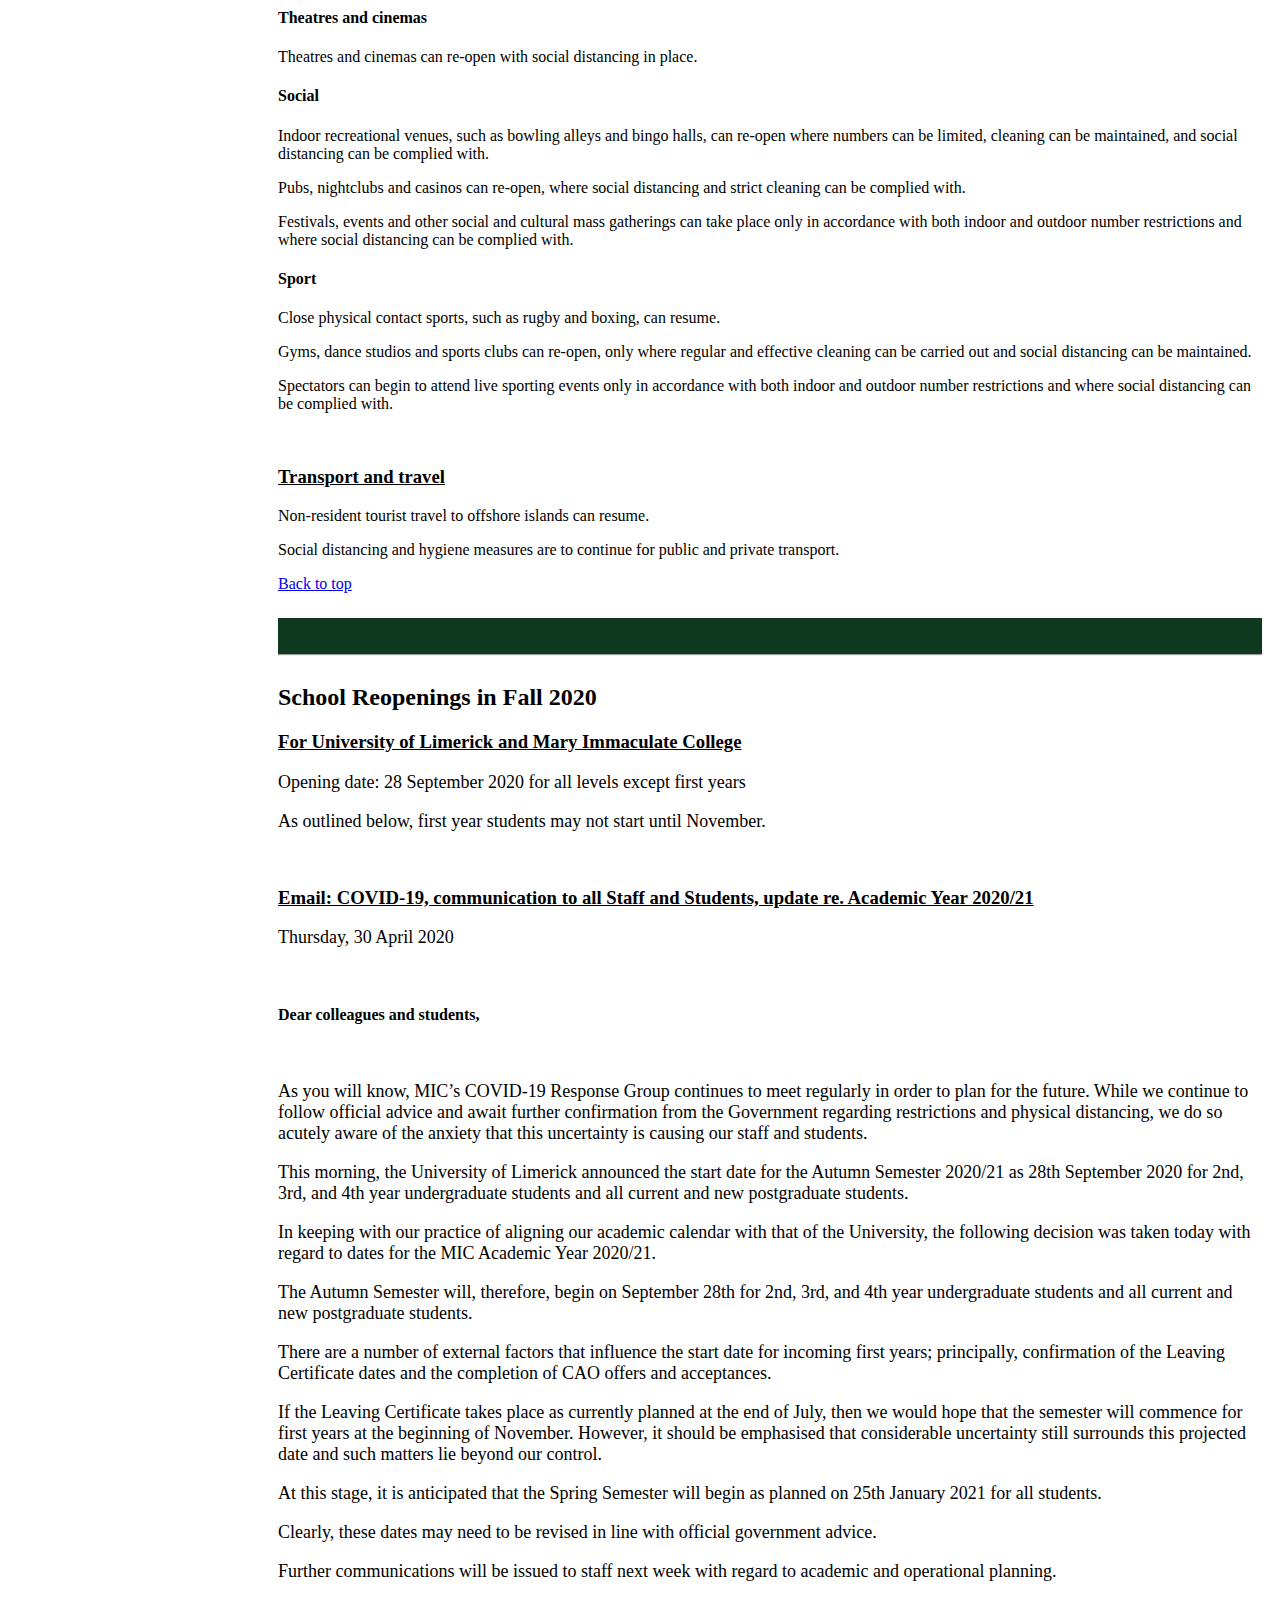
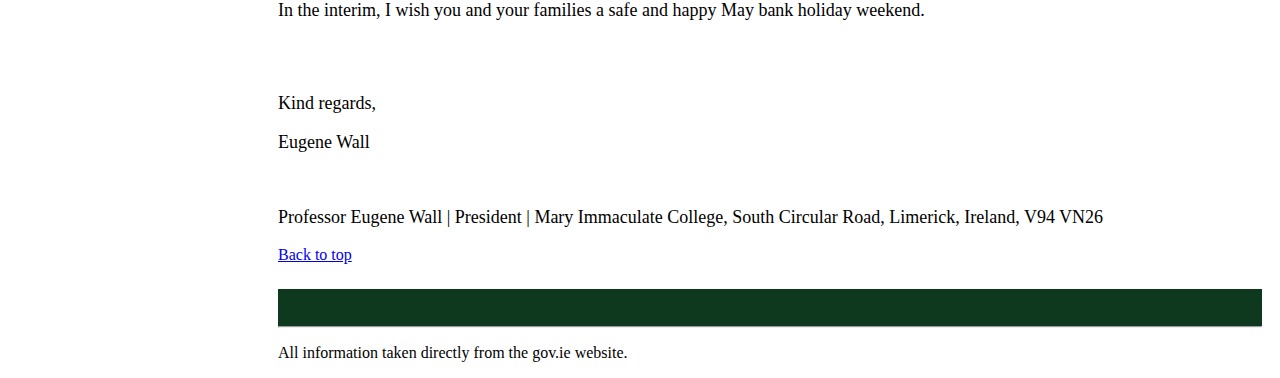
<file: Roadmap.html>
<!DOCTYPE html>
<html>

<head>
    <meta charset="utf-8">
    <meta name="viewport" content="width=device-width, initial-scale=1">
    <script type="text/javascript" src="./JavaScript/collapsible_navbar.js"></script>
    <link rel="shortcut icon" href="./tulip_favicon.png" type="image/png">
    <link href="./css/style_roadmap.css" type="text/css" rel="stylesheet">
    <title>Reopening Ireland</title>
</head>

<body>
    <header>
        <nav>
<div id="menu">
  <button class="collapsible"><h3>Pages</h3></button>
     <div class="content">
  <a href="index.html">Home</a>
  <a href="Moms_Gallery.html">Gallery</a>
  <a href="Moms_Video_Gallery.html">Videos</a>
  <a href="archived_messages.html">Archived Messages</a>
  </div>
  <button class="collapsible"><h3>5-Phase Roadmap</h3></button>
  <div class="content">
    <a href="#phaseone">18 May (phase 1)</a>
    <a href="#phasetwo">8 June (phase 2)</a>
    <a href="#phasethree">29 June (phase 3)</a>
    <a href="#phasefour">20 July (phase 4)</a>
    <a href="#phasefive">10 August (phase 5)</a>
  </div>
  <button class="collapsible"><h3>Addt'l Information</h3></button>
  <div class="content">
      <a href="#school">School Reopenings</a>
  </div>
  <script type="text/javascript" src="./JavaScript/collapsible_navbar.js"></script>
</div>
<script type="text/javascript" src="./JavaScript/collapsible_navbar.js"></script>
        </nav>
    </header>
    <main>
        <!-- Side navigation -->
        <div class="sidenav">
            <h3>Site Pages</h3>
            <a href="index.html">Home</a>
            <a href="Moms_Gallery.html">Gallery</a>
            <a href="Moms_Video_Gallery.html">Videos</a>
            <a href="archived_messages.html">Archived Messages</a>

            <br>
            <h3>The New Measures</h3>
            <a href="#newmeasures">As of 5 May</a>
            <button class="collapsible"><h3>5 phase Roadmap</h3></button>
            <div class="content">
                <a href="#phaseone">18 May (phase 1)</a>
                <a href="#phasetwo">8 June (phase 2)</a>
                <a href="#phasethree">29 June (phase 3)</a>
                <a href="#phasefour">20 July (phase 4)</a>
                <a href="#phasefive">10 August (phase 5)</a>
            </div>
            <script type="text/javascript" src="./JavaScript/collapsible_navbar.js"></script>
            <br>
            <h3>Addt'l Information</h3>
            <a href="#school">School Reopenings</a>
        </div>

        <!-- Page content -->
        <div class="main">
            <h1 id="top">Phased Reopening of Ireland</h1>
            <div><img src="irish_harp_cropped.jpg"></div>
            <h2 id="newmeasures">New Measures As of 5 May</h2>
            <h2>Public health measures in place until 18 May to prevent the spread of COVID-19</h2>
            <h5>Published: 5 May 2020</h5>
            <h5>From: Department of Health and Department of the Taoiseach</h5>

            <p>Everyone is urged to stay in their home wherever possible until Monday 18 May. Staying at home is the best way to minimise the risk of COVID-19 to your friends, families and communities.</p>

            <p>These measures were initially in place until 12 April but they have been extended as they are making a huge difference in reducing the spread of COVID-19. Staying in means staying in control of this outbreak.</p>

            <p>The changes to the public health guidelines that came into place on Tuesday 5 May are:</p>
            <ul>
                <li>people can go up to 5 kilometres from their home to exercise</li>
                <li>those who are cocooning can leave their homes for exercise as long as they avoid all contact with other people</li>
            </ul>
            <br>
            <h3>Stay at home</h3>
            <p>There are exceptions for some workers in key businesses but for the majority of people, the rule is simple: stay at home.</p>
            <ul>
                <li>This is the best way to minimise the risk of COVID-19 to your friends, families and communities.</li>
                <li>You can buy food and attend medical appointments and even get out for some exercise but you are being asked to stay in your home as much as possible.</li>
                <li>You cannot arrange a gathering with anybody you do not live with.</li>
            </ul>
            <p>Measures called 'cocooning' have been put in place for those over 70 years of age and those who are extremely medically vulnerable to COVID-19. This is where they stay inside and isolate as much as possible.</p>
            <br>
            <h3>The only reasons you can leave your home</h3>
            <p>Stay at home in all circumstances, except in the following situations:</p>
            <ul>
                <li>to travel to and from work where the work is considered an essential service.</li>
                <li>working in an essential shop, bank or post office.</li>
                <li>to buy food, medicines and other health products for yourself, your family or someone who is vulnerable or 'cocooning'</li>
                <li>to attend medical appointments</li>
                <li>for vital family reasons including caring for children, elderly or vulnerable people but excluding social family visits</li>
                <li>to exercise within 5 kilometres of your house. You cannot exercise with people from outside your household.</li>
            </ul>
            <br>
            <h3>Essential services, shops, banks and post offices</h3>
            <ul>
                <li>everyone who can work from home must work from home. This includes essential workers and workers in essential government, utilities or other functions</li>
                <li>adult community education centres and local community centres are closed</li>
                <li>all essential services should ensure safe working conditions are in place</li>
            </ul>
            <br>
            <h3>Health services</h3>
            <ul>
                <li>all non-essential surgery, health procedures and other non-essential health services are postponed</li>
                <li>all visits to hospitals, residential healthcare centres, other residential settings or prisons are stopped with specific exemptions on compassionate grounds</li>
                <li>pharmacists are allowed by law to dispense medicines outside the dates spelled out in prescriptions according to their own professional judgement</li>
            </ul>
            <br>
            <h3>Transport and Travel</h3>
            <p>Travel restrictions are implemented as follows:</p>
            <ul>
                <li>there is a nationwide restriction on travel outside of 5 kilometres from your home, except for the restrictions listed above</li>
                <li>public transport and passenger travel is restricted to those who are buying food or medicines, carers, going to medical appointments and essential workers</li>
                <li>travel to Ireland's offshore islands is limited only to residents of those islands</li>
                <li>local authorities have relaxed on-street parking laws to meet the travel needs of essential workers</li>
                <li>the arrival of personal non-national maritime leisure vessels is banned (except to exceptions as 'port in a storm')</li>
            </ul>
            <p>The measures above will be reflected in the regulations to be made under the Health (Preservation and Protection and Other Emergency Measures in the Public Interest) Act 2000 and will be enforced by the Garda Síochána.</p>
            <a href="#top">Back to top</a>

            <br>
            <div class="divider"></div>
            <hr/>

            <h2 id="phaseone">Phase One (1)</h2>
            <h2>Easing the COVID-19 restrictions on 18 May</h2>
            <h5>Published: 2 May 2020</h5>
            <h5>From: Department of the Taoiseach</h5>
            <br>
            <h3>Introduction</h3>
            <p>These measures are set to come into effect on 18 May. They are a part of the roadmap for reopening society and business and will only come into effect if the medical advice from the National Public Health Emergency Team says that it is right
                to do so.</p>
            <br>
            <h3>Public health measures</h3>
            <h4>Wearing of face masks</h4>
            <p>We will be issuing further guidance on when and where people should wear face masks in the next few days, well in advance of 18 May. </p>
            <h4>Stay at home</h4>
            <p>You should still stay at home as much as you possibly can. </p>
            <h4>Meeting small groups outside</h4>
            <p>Up to 4 people who don't live together can meet outdoors while keeping at least 2 metres apart. </p>
            <h4>Funerals</h4>
            <p>The current restrictions will remain in place. Attendance at funerals is kept to a maximum of 10 people - and only members of the household, close family or close friends if the deceased has no household or family members. </p>
            <br>
            <h3>Health and social care</h3>
            <p>There will be increased delivery of non-COVID-19 care and services alongside COVID-19 care to meet demand through: </p>
            <ul>
                <li>implementing measures to ensure safe delivery of COVID-19 and non-COVID-19 care and services side by side</li>
                <li>continuing to deliver care and services in new ways (for example: through telephone, online, virtual clinics) and new models of care to meet demand and to alleviate concerns of patients, service users and healthcare workers</li>
                <li>the use of masks, personal protective equipment, testing and other measures that may emerge over time</li>
                <li>continuing to support the mental health and wellbeing initiatives directed to meeting the diverse mental health and resilience needs of the public during these times</li>
            </ul>
            <br>
            <h3>Education and childcare</h3>
            <h4>Childcare for healthcare workers</h4>
            <p>Childcare workers will provide care for the children of essential healthcare workers in the healthcare worker's home. Full details will be announced before 18 May. </p>
            <h4>Opening of schools and colleges</h4>
            <p>School and college buildings will be opened for access by teachers for organisation and distribution of remote learning. </p>
            <br>
            <h3>Work</h3>
            <h4>People who work outdoors</h4>
            <p>A phased return of outdoor workers (for example: construction workers, gardeners, including people working on allotments) will be allowed. Social distancing requirements continue to apply. </p>
            <h4>Remote working</h4>
            <p>Remote working is to continue for all workers or businesses that can currently do so. </p>
            <br>
            <h3>Shops and other commercial businesses</h3>
            <h4>Outdoor shops</h4>
            <p>Shops that are primarily outdoor (for example: garden centres, hardware stores, farmers' markets) can re-open so long as social distancing measures can be put in place. </p>
            <h4>Shops that can re-open</h4>
            <p>Shops that were previously open in Tier 2 (for example: homeware, opticians, motor, bicycle and repair, office products, electrical, IT, phone sales and repair) can open. A full list will be provided in advance of 18 May. </p>
            <br>
            <h3>Sport and tourism</h3>
            <h4>Outdoor spaces</h4>
            <p>Outdoor spaces and tourism sites (for example: car parks, beaches, mountain walks) will be opened where people can move around freely and where social distancing can be maintained. </p>
            <h4>Public sports grounds</h4>
            <p>Public sport amenities (for example: pitches, tennis courts, golf courses) can be opened where social distancing can be maintained. </p>
            <h4>Group exercise</h4>
            <p>People can exercise - either on their own or in a group of no more than 4 people - where social distancing can be maintained and where there is no contact with other people. </p>
            <a href="#top">Back to top</a>

            <br>
            <div class="divider"></div>
            <hr/>

            <h2 id="phasetwo">Phase Two (2)</h2>
            <h2>Easing the COVID-19 restrictions on 8 June</h2>
            <h5>Published: 2 May 2020</h5>
            <h5>From: Department of the Taoiseach</h5>
            <br>
            <h3>Introduction</h3>
            <p>These measures are part of the second phase of lifting the public health restrictions that were put in place to protect us all from COVID-19. They come into effect on top of the measures in phase 1. </p>
            <p>These measures are a part of the roadmap to easing restrictions. They are just an indication of what might happen if everything goes well with restricting the spread of COVID-19 in Ireland. These measures will only come into place when the
                National Public Health Emergency Team says that the conditions are right for more relaxation of the restrictions in place to protect us all. </p>
            <br>
            <h3>Public health measures</h3>
            <h4>Stay at home</h4>
            <p>The advice will be to still avoid unnecessary journeys wherever possible. </p>
            <p>You will be able to travel up to 20 kilometres away from your home as opposed to the 5 kilometre limit which was in place since 5 May. </p>
            <h4>Social visits</h4>
            <p>Up to 4 people may visit another household for a short period of time but everyone must keep at least 2 metres apart from people they don't live with. </p>
            <h4>Cocooning</h4>
            <p>Shops will provide dedicated hours for those who are cocooning (people over the age of 70 and those who are medically vulnerable) with strict social distancing and gloves made available. Shoppers should ideally wear face coverings. </p>
            <p>Those who are cocooning can have a small number of visitors to their home. The visitors must wear gloves, face coverings and keep at least 2 metres away from the person who is cocooning. </p>
            <h4>Funerals</h4>
            <p>A slightly larger number of people can be in attendance at funerals but numbers will still be restricted to immediate family and close friends and limited to a maximum number of mourners (this number will be announced closer to 8 June) for
                a limited period of time where social distancing can be maintained. </p>
            <br>
            <h3>Work</h3>
            <h4>People who can work safely while maintaining a 2-metre distance from others</h4>
            <p>Workers, like those who work on their own, as well as other workers who can keep a 2 metre distance from others can return to work. Social distancing requirements continue to apply. </p>
            <h4>Plans to be put in place by employers and the government</h4>
            <p>Organisations are to develop plans for a return to onsite working by employees in light of COVID-19, considering: </p>
            <ul>
                <li>social distancing compliance</li>
                <li>hygiene and cleaning</li>
                <li>compliance in higher risk situations</li>
                <li>plans for medically vulnerable or pregnant people</li>
                <li>extended opening hours to enable social distancing</li>
            </ul>
            <br>
            <h3>Shops and other commercial businesses</h3>
            <h4>Shops that can re-open</h4>
            <p>Small retail outlets can reopen with a small number of staff on the basis that the retailer can control the number of individuals that staff and customers interact with at any one time. </p>
            <h4>Marts</h4>
            <p>Marts can be opened where social distancing can be maintained. </p>
            <br>
            <h3>Sport, tourism and culture</h3>
            <h4>Libraries</h4>
            <p>Public libraries may open so long as the numbers allowed in are limited, social distancing is observed and there is strict hand-sanitising in place for anyone who goes into the library. </p>
            <h4>Group exercise</h4>
            <p>People can take part in outdoor sporting and fitness activities, involving team sports training in small groups (but not matches) where social distancing can be maintained and where there is no contact. </p>
            <a href="#top">Back to top</a>

            <br>
            <div class="divider"></div>
            <hr/>

            <h2 id="phasethree">Phase Three (3)</h2>
            <h2>Easing the COVID-19 restrictions on 29 June</h2>
            <h5>Published: 2 May 2020</h5>
            <h5>From: Department of the Taoiseach</h5>
            <br>
            <h3>Introduction</h3>
            <p>These measures are part of the third phase of lifting the public health restrictions that were put in place to protect us all from COVID-19. They come into effect on top of the measures announced as part of phase 2. </p>
            <p>These measures are a part of the roadmap to easing restrictions. They are just an indication of what might happen if everything goes well with restricting the spread of COVID-19 in Ireland. These measures will only come into effect when the
                National Public Health Emergency Team says that the conditions are right for more relaxation of the restrictions in place to protect us all. </p>
            <br>
            <h3>Public health measures</h3>
            <h4>Stay at home</h4>
            <p>You should still stay at home as much as you possibly can. You can travel no further than 20 kilometres away from your home. </p>
            <br>
            <h3>Education and childcare</h3>
            <h4>Childcare for essential workers</h4>
            <p>The opening of crèches, childminders and pre-schools for children of essential workers will take place in a phased manner. Social distancing and other requirements will apply. </p>
            <br>
            <h3>Work</h3>
            <h4>People who can work safely while maintaining a 2 metre distance from others</h4>
            <p>Organisations can open where employees have low levels of daily interaction with people. </p>
            <p>Remote working is to continue for all workers or businesses that can currently do so. </p>
            <br>
            <h3>Health and Social Care Services</h3>
            <p>Phased visiting will begin in hospitals, residential centres and prisons. Consideration will be given to the availability of personal protective equipment (PPE) and other protections. </p>
            <br>
            <h3>Shops and other commercial businesses</h3>
            <h4>Retail outlets</h4>
            <p>The opening of all other non-essential retail outlets will be phased in on the basis of a restriction on the number of staff and customers per square metre so that social distancing can be maintained. </p>
            <p>This is to be limited to retail outlets with a street-level entrance and exit and does not include those in enclosed shopping centres due to higher risk. </p>
            <h4>Cafés and restaurants</h4>
            <p>Cafés and restaurants providing on-premises food and beverages can re-open. They must comply with social distancing and strict cleaning protocols. </p>
            <br>
            <h3>Sport and tourism</h3>
            <h4>Playgrounds</h4>
            <p>Playgrounds will be allowed to re-open where social distancing and hygiene can be maintained. </p>
            <h4>Sporting activities</h4>
            <p>Sporting activities and events can resume “behind closed doors”, where arrangements are in place to enable participants to maintain social distancing. </p>
            <br>
            <h3>Transport and travel</h3>
            <h4>Travel restrictions</h4>
            <p>Travel restrictions may be implemented on numbers travelling to and in major urban centres on weekdays and weekend days. </p>
            <h4>Public and private transport</h4>
            <p>Public transport providers are to actively restrict and monitor passenger numbers to ensure compliance with social distancing. </p>
            <p>Restrictions are to be implemented on numbers of private cars. </p>
            <p>Specific measures will be introduced at ports and airports. </p>
            <a href="#top">Back to top</a>

            <br>
            <div class="divider"></div>
            <hr/>

            <h2 id="phasefour">Phase Four (4)</h2>
            <h2>Easing the COVID-19 restrictions on 20 July</h2>
            <h5>Published: 2 May 2020</h5>
            <h5>From: Department of the Taoiseach</h5>
            <br>
            <h3>Introduction</h3>
            <p>These measures are part of the fourth phase of lifting the public health restrictions that were put in place to protect us all from COVID-19. They come into effect on top of the measures announced as part of phase 3 of the roadmap.</p>
            <p>These measures are only an indication of what might happen if everything goes well with restricting the spread of COVID-19 in Ireland. They will only come into effect when the National Public Health Emergency Team says that the conditions
                are right for more relaxation of the restrictions in place to protect us all.</p>
            <br>
            <h3>Public health measures</h3>
            <h4>Easing of stay at home</h4>
            <p>As part of phase 4 of the roadmap, it is planned that you will be able to travel outside your region and beyond the 20 kilometre restriction in phase 3.</p>
            <h4>Social visits</h4>
            <p>A slightly larger number of people may visit another household for a short period of time while maintaining social distancing.</p>
            <h4>Social gatherings</h4>
            <p>Small social gatherings by family and close friends will be allowed but are to be limited to a maximum number of attendees for a period of time where social distancing can be maintained (for example: small weddings, baptisms).</p>
            <h4>Other non-commercial social events</h4>
            <p>Small social (non-family) gatherings will be allowed but are to be limited to a maximum number of participants for a period of time where social distancing can be maintained.</p>
            <br>
            <h3>Education and childcare</h3>
            <p>Crèches, childminders and preschools will open for children of all workers on a gradually increasing phased basis (for example, one day per week) and slowly increasing thereafter.</p>
            <br>
            <h3>Work</h3>
            <p>Employees who cannot work remotely are to be considered first for a return to onsite working.</p>
            <p>Depending on the business, measures such as shift work and staggered hours should be implemented to increase the numbers of workers available for work in any 24-hour period, as long as the business can limit the number of workers interacting
                with each other.</p>
            <p>Remote working continues for all workers or businesses that can do so.</p>
            <br>
            <h3>Shops and other commercial businesses</h3>
            <h4>Retail</h4>
            <p>Restrictions can be gradually eased on higher risk services involving direct physical contact for periods of time between people and for which there is a population wide demand (for example, hairdressers).</p>
            <br>
            <h3>Cultural and social</h3>
            <h4>Culture and places of worship</h4>
            <p>Museums, galleries, and other cultural outlets can be opened where people can move freely without coming into contact with others, social distancing can be maintained and strict hand hygiene is enforced on entry.</p>
            <p>Places of worship can be opened with social distancing measures.</p>
            <h4>Sport</h4>
            <p>Competitions for sports teams (for example, soccer and GAA) can resume, but only where limitations are placed on the numbers of spectators and where social distancing can be maintained.</p>
            <p>Public swimming pools can be opened where effective cleaning can be carried out and social distancing can be maintained.</p>
            <h4>Social and recreational</h4>
            <p>Hotels, hostels, caravan parks, and holiday parks for social and tourist activities can open, initially on a limited occupancy basis (or number of people per square metre), and then increasing over time. Social distancing measures are to be
                followed.
            </p>
            <p>Hotel bars remain closed.</p>
            <br>
            <h3>Transport and travel</h3>
            <p>Restrictions will gradually be decreased on the numbers travelling in major urban centres on public transport and in private cars.</p>
            <p>Specific measures will be introduced at ports and airports.</p>

            <a href="#top">Back to top</a>

            <br>
            <div class="divider"></div>
            <hr/>

            <h2 id="phasefive">Phase Five (5)</h2>
            <h2>Easing the COVID-19 restrictions on 10 August</h2>
            <h5>Published: 2 May 2020</h5>
            <h5>From: Department of the Taoiseach</h5>
            <br>
            <h3>Introduction</h3>
            <p>These measures are part of the fifth phase of lifting the public health restrictions that were put in place to protect us all from COVID-19. They come into effect on top of the measures announced as part of phase 4 of the plan. </p>
            <p>These measures are part of the roadmap to easing restrictions. They are just an indication of what might happen if everything goes well with restricting the spread of COVID-19 in Ireland. </p>
            <p>These measures will only come into effect when the National Public Health Emergency Team says that the conditions are right for more relaxation of the restrictions in place to protect us all. </p>
            <br>
            <h3>Public health measures</h3>
            <h4>Travelling in Ireland</h4>
            <p>As in phase 4, you will be able to travel outside your region. </p>
            <h4>Social gatherings</h4>
            <p>Some larger social gatherings can take place (for example, weddings). These will be restricted due to the risks involved. </p>
            <p>Some large social (non-family) gatherings can take place - these will also be restricted.</p>
            <h4>Restricted movements</h4>
            <p>Continue to restrict all household contact of suspected cases, who are either awaiting test results or are in 14 days self-isolation.</p>
            <br>
            <h3>Education and childcare</h3>
            <h4>Opening of schools and colleges</h4>
            <p>The following educational institutions can open on a phased basis at the beginning of the academic year 2020/21: </p>
            <ul>
                <li>primary and secondary schools</li>
                <li>universities</li>
                <li>third level education centres</li>
                <li>adult education centres</li>
            </ul>
            <br>
            <h3>Health and social care services</h3>
            <p>There is to be a return to normal visiting for hospitals, residential healthcare centres, other residential settings and prisons.</p>
            <br>
            <h3>Work</h3>
            <h4>Return to work</h4>
            <p>A phased return to work across all sectors.</p>
            <p> ‘Higher risk’ organisations which, by their nature cannot easily maintain social distancing, will implement plans for how they can progress towards the onsite return of a full staff complement.</p>
            <p>Remote working continues for all workers or businesses that can do so.</p>
            <br>
            <h3>Shops and other commercial businesses</h3>
            <p>Enclosed shopping centres can re-open, with social distancing in place.</p>
            <p>A further loosening of restrictions for services involving direct physical contact for periods of time between people for which there is not a population-wide demand (for example, tattoo, piercing) for later phases due to risks involved.</p>
            <br>
            <h3>Cultural and social</h3>
            <h4>Theatres and cinemas</h4>
            <p>Theatres and cinemas can re-open with social distancing in place.</p>
            <h4>Social</h4>
            <p>Indoor recreational venues, such as bowling alleys and bingo halls, can re-open where numbers can be limited, cleaning can be maintained, and social distancing can be complied with.</p>
            <p>Pubs, nightclubs and casinos can re-open, where social distancing and strict cleaning can be complied with.</p>
            <p>Festivals, events and other social and cultural mass gatherings can take place only in accordance with both indoor and outdoor number restrictions and where social distancing can be complied with.</p>
            <h4>Sport</h4>
            <p>Close physical contact sports, such as rugby and boxing, can resume.</p>
            <p>Gyms, dance studios and sports clubs can re-open, only where regular and effective cleaning can be carried out and social distancing can be maintained.</p>
            <p>Spectators can begin to attend live sporting events only in accordance with both indoor and outdoor number restrictions and where social distancing can be complied with.</p>
            <br>
            <h3>Transport and travel</h3>
            <p>Non-resident tourist travel to offshore islands can resume.</p>
            <p>Social distancing and hygiene measures are to continue for public and private transport.</p>

            <a href="#top">Back to top</a>

            <br>
            <div class="divider"></div>
            <hr/>
            <div class="email">
                <h2 id="school">School Reopenings in Fall 2020</h2>
                <h3>For University of Limerick and Mary Immaculate College</h3>
                <p>Opening date: 28 September 2020 for all levels except first years</p>
                <p>As outlined below, first year students may not start until November.</p>
                <br>
                <h3>Email: COVID-19, communication to all Staff and Students, update re. Academic Year 2020/21</h3>
                <p>Thursday, 30 April 2020</p>
                <br>
                <h4>Dear colleagues and students,</h4>
                <br>
                <p>As you will know, MIC’s COVID-19 Response Group continues to meet regularly in order to plan for the future. While we continue to follow official advice and await further confirmation from the Government regarding restrictions and physical
                    distancing, we do so acutely aware of the anxiety that this uncertainty is causing our staff and students. </p>

                <p>This morning, the University of Limerick announced the start date for the Autumn Semester 2020/21 as 28th September 2020 for 2nd, 3rd, and 4th year undergraduate students and all current and new postgraduate students.</p>

                <p>In keeping with our practice of aligning our academic calendar with that of the University, the following decision was taken today with regard to dates for the MIC Academic Year 2020/21.</p>

                <p>The Autumn Semester will, therefore, begin on September 28th for 2nd, 3rd, and 4th year undergraduate students and all current and new postgraduate students.</p>

                <p>There are a number of external factors that influence the start date for incoming first years; principally, confirmation of the Leaving Certificate dates and the completion of CAO offers and acceptances.</p>

                <p>If the Leaving Certificate takes place as currently planned at the end of July, then we would hope that the semester will commence for first years at the beginning of November. However, it should be emphasised that considerable uncertainty
                    still surrounds this projected date and such matters lie beyond our control.</p>

                <p>At this stage, it is anticipated that the Spring Semester will begin as planned on 25th January 2021 for all students.</p>

                <p>Clearly, these dates may need to be revised in line with official government advice.</p>

                <p>Further communications will be issued to staff next week with regard to academic and operational planning.</p>

                <p>In the interim, I wish you and your families a safe and happy May bank holiday weekend. </p>
                <br>
                <br>
                <p>Kind regards, </p>
                <p>Eugene Wall</p>
                <br>
                <p>Professor Eugene Wall | President | Mary Immaculate College, South Circular Road, Limerick, Ireland, V94 VN26</p>
            </div>
            <a href="#top">Back to top</a>
            <br>
            <div class="divider"></div>
            <hr/>

        </div>
    </main>
    <footer>
        <p>All information taken directly from the gov.ie website.</p>
    </footer>
</body>

</html>
</file>
<file: css/main.css>
main h1 {
    text-align: center;
}

#menu {
  display: none;
}

/* mother's day animation
#mother {
    color: aqua;
    font-size: 25px;
    text-decoration: wavy;
    text-decoration-color: gold;
}
*/

/* The sidebar menu ----------------- */
.sidenav {
    height: 100%;
    /* Full-height: remove this if you want "auto" height */
    width: 260px;
    /* Set the width of the sidebar */
    position: fixed;
    /* Fixed Sidebar (stay in place on scroll) */
    z-index: 1;
    /* Stay on top */
    top: 0;
    /* Stay at the top */
    left: 0;
    background-color: rgb(14, 57, 30);
    /* blue variant */
    overflow-x: hidden;
    /* Disable horizontal scroll */
    padding-top: 20px;
  }

.sidenav h2 {
    text-align: left;
    margin-left: 15px;
    color: rgb(218, 236, 211);
    text-decoration: underline;
}

.sidenav h3 {
    text-align: left;
    margin-left: 15px;
    color: rgb(218, 236, 211);
    text-decoration: underline;
}


/* The navigation menu links */

.sidenav a {
    padding: 15px 8px 15px 16px;
    line-height: 25px;
    text-decoration: none;
    font-size: 20px;
    color: white;
    display: block;
    font-weight: bold;
}


/* navigation image */

.sidenav div img {
  vertical-align: bottom;
	margin-top: 100px;
	margin-left: 80px;
}

html {
    font-size: 20px;
}

body {
    margin-left: 260px;
    background-image: url('Tulips_2.jpg');
    background-size: 85%;
    background-position: left 100% top 0px;
    background-repeat: no-repeat;
    background-attachment: fixed;
}

.main {
    /* Same as the width of the sidebar */
    padding: 0px 10px;
    background-color: rgba(245, 245, 245, 0.5);
}

.main h3 {
    text-decoration: underline;
}

.divider {
    height: 36.8px;
    background-color: rgb(14, 57, 30);
}


footer {
    margin-left: 260px;
    position: fixed;
    left: 0;
    bottom: 0;
    width: 100%;
}


/*
footer div {
    margin-left: 15px;
} */


/* animated collapsible navbar */

.collapsible {
    background-color: rgb(14, 57, 30);
    color: white;
    cursor: pointer;
    width: 100%;
    border: none;
    text-align: left;
    outline: none;
    font-size: 18px;
    font-family: Georgia, 'Times New Roman', Times, serif;
}

.content {
    max-height: 0;
    overflow: hidden;
    transition: max-height 0.2s ease-out;
    background-color: rgb(14, 57, 30);
    color: white;
    font-size: 18px;
    font-family: Georgia, 'Times New Roman', Times, serif;
}



/* On landscape tablets ------------------------- */

@media only screen and (min-device-width: 768px) and (max-device-width: 1300px) and (orientation: landscape) {
  #menu {
    display: none;
  }

	div img {
    margin-top: 100px;
		margin-left: 80px;
  }
}





  /* Smartphones (portrait) ----------------------- */
  @media only screen and (max-device-width: 767px) and (orientation: portrait) {

  /* turn off sidenav ------------------ */
  main .sidenav {
    display: none;
    }
  .sidenav div img {
    display: none;
    }
  /* end of turn off sidenav ------------------ */

body {
      background-image: url('Tulips_2.jpg');
      background-size: cover;
      background-repeat: no-repeat;
      background-attachment: fixed;
      margin-left: 1px;
      margin-right: 1px;
  }


  /* top navbar ---------------------------- */
  #menu {
      display: inline-block;
      position: relative;
      z-index: 1;
      align-items: center;
      text-align: center;
      width: 100%
    }

    #menu h3 {
        text-align: center;
        color: rgb(218, 236, 211);
        text-decoration: underline;
    }

    #menu a {
        padding: 10px 8px 10px 10px;
        line-height: 25px;
        text-decoration: none;
        font-size: 14px;
        color: white;
        display: block;
        font-weight: bold;
    }
  .collapsible {
      background-color: rgb(14, 57, 30);
      color: white;
      cursor: pointer;
      width: 100%;
      border: none;
      text-align: center;
      outline: none;
      font-size: 16px;
      font-family: Georgia, 'Times New Roman', Times, serif;
  }

  .content {
      max-height: 0;
      overflow: hidden;
      transition: max-height 0.2s ease-out;
      background-color: rgb(14, 57, 30);
      color: white;
      font-size: 16px;
      font-family: Georgia, 'Times New Roman', Times, serif;
  }
  /* end of top navbar ---------------------------- */

.main {
  margin-left: 1px;
  margin-right: 1px;
  padding: 1px 1px;
  background-color: rgba(245, 245, 245, 0.5);
}

footer {
    position: fixed;
    margin-left: 1px;
    margin-right: 1px;
}
}
</file>
<file: css/style_archived_messages.css>
/* archived messages style sheet */
#menu {
  display: none;
}

/* The sidebar menu */

.sidenav {
    height: 100%;
    /* Full-height: remove this if you want "auto" height */
    width: 260px;
    /* Set the width of the sidebar */
    position: fixed;
    /* Fixed Sidebar (stay in place on scroll) */
    z-index: 1;
    /* Stay on top */
    top: 0;
    /* Stay at the top */
    left: 0;
    background-color: rgb(14, 57, 30);
    /* blue variant */
    overflow-x: hidden;
    /* Disable horizontal scroll */
    padding-top: 20px;
}

.sidenav h2 {
    text-align: left;
    margin-left: 15px;
    color: whitesmoke;
    text-decoration: underline;
}

.sidenav h3 {
    text-align: left;
    margin-left: 15px;
    color: whitesmoke;
    text-decoration: underline;
}


/* The navigation menu links */

.sidenav a {
    padding: 6px 8px 6px 16px;
    line-height: 25px;
    text-decoration: none;
    font-size: 18px;
    color: white;
    display: block;
    font-weight: bold;
}

html {
    font-size: 20px;
}

body {
    margin-left: 260px;
    background-size: 85%;
    background-position: left 100% top 0px;
    background-repeat: no-repeat;
    background-attachment: fixed;
}

body h1 {
    margin-left: 15px;
}

.main {
    /* Same as the width of the sidebar */
    padding: 0px 10px;
}

.main h1 {
    color: whitesmoke;
    margin-left: 10px;
    background-color: rgb(14, 57, 30);
}

.main h2 {
    text-align: left;
}

.main h3 {
    text-decoration: underline;
}

.divider {
    height: 36.8px;
    background-color: rgb(14, 57, 30);
}

footer {
    margin-left: 260px;
    position: fixed;
    left: 0;
    bottom: 0;
    width: 100%;
}


/* On landscape tablets ------------------------- */

@media only screen and (min-device-width: 768px) and (max-device-width: 1300px) and (orientation: landscape) {
  #menu {
    display: none;
  }
  body {
    background-color: rgb(245, 245, 245);
  }
}


  /* Smartphones (portrait) ----------------------- */
  @media only screen and (max-device-width: 767px) and (orientation: portrait) {

  /* turn off sidenav ------------------ */
  main .sidenav {
    display: none;
    }
  .sidenav div img {
    display: none;
    }
  /* end of turn off sidenav ------------------ */

  body {
      background-color: rgb(245, 245, 245);
      }

  /* top navbar ---------------------------- */
  #menu {
      display: inline-block;
      position: relative;
      z-index: 1;
      align-items: center;
      text-align: center;
      width: 100%
    }

    #menu h3 {
        text-align: center;
        color: rgb(218, 236, 211);
        text-decoration: underline;
    }

    #menu a {
        padding: 10px 8px 10px 10px;
        line-height: 25px;
        text-decoration: none;
        font-size: 14px;
        color: white;
        display: block;
        font-weight: bold;
    }
  .collapsible {
      background-color: rgb(14, 57, 30);
      color: white;
      cursor: pointer;
      width: 100%;
      border: none;
      text-align: center;
      outline: none;
      font-size: 16px;
      font-family: Georgia, 'Times New Roman', Times, serif;
  }

  .content {
      max-height: 0;
      overflow: hidden;
      transition: max-height 0.2s ease-out;
      background-color: rgb(14, 57, 30);
      color: white;
      font-size: 16px;
      font-family: Georgia, 'Times New Roman', Times, serif;
  }
  /* end of top navbar ---------------------------- */

  }
</file>
<file: css/style_video.css>
* {
    font-size: 24px;
}

#menu {
  display: none;
}


/* The sidebar menu -------------------------------------------------- */
.sidenav {
    height: 100%;
    /* Full-height: remove this if you want "auto" height */
    width: 260px;
    /* Set the width of the sidebar */
    position: fixed;
    /* Fixed Sidebar (stay in place on scroll) */
    z-index: 1;
    /* Stay on top */
    top: 0;
    /* Stay at the top */
    left: 0;
    background-color: rgb(14, 57, 30);
    /* blue variant */
    overflow-x: hidden;
    /* Disable horizontal scroll */
    padding-top: 20px;
  }

.sidenav h2 {
    text-align: left;
    margin-left: 15px;
    color: rgb(218, 236, 211);
    text-decoration: underline;
}

.sidenav h3 {
    text-align: left;
    margin-left: 15px;
    color: rgb(218, 236, 211);
    text-decoration: underline;
}


/* The navigation menu links */

.sidenav a {
    padding: 15px 8px 15px 16px;
    line-height: 25px;
    text-decoration: none;
    font-size: 20px;
    color: white;
    display: block;
    font-weight: bold;
}


/* animated collapsible navbar */

.collapsible {
    background-color: rgb(14, 57, 30);
    color: white;
    cursor: pointer;
    width: 100%;
    border: none;
    text-align: left;
    outline: none;
    font-size: 18px;
    font-family: Georgia, 'Times New Roman', Times, serif;
}

.content {
    max-height: 0;
    overflow: hidden;
    transition: max-height 0.2s ease-out;
    background-color: rgb(14, 57, 30);
    color: white;
    font-size: 18px;
    font-family: Georgia, 'Times New Roman', Times, serif;
}

.sidenav div img {
  vertical-align: bottom;
	margin-top: 100px;
	margin-left: 80px;
}
/* End of Sidenav bar ------------------------------------- */


body {
  background-color: rgb(245, 245, 245);
  margin-left: 260px;
}


iframe {
  height: 235px;
  width: 420px;
}

p {
  font-size: 30px;
  text-align: center;
  font-weight: bold;
  text-decoration: underline;
}

.box {
    float: left;
    width: 50%;
    padding: 0px;
    text-align: center;
    align-items: center;
}

.row::after {
    content: "";
    clear: both;
    display: table;
    text-align: center;
    align-items: center;
    }


.backtop {
  margin-left: 50px;
}

/* On landscape tablets ------------------------- */

@media only screen and (min-device-width: 768px) and (max-device-width: 1300px) and (orientation: landscape) {
  #menu {
    display: none;
  }

  body {
    background-color: rgb(245, 245, 245);
  }

  iframe {
    height: 175px;
    width: 315px;
  }
}




/* Smartphones (portrait) ----------------------- */
@media only screen and (max-device-width: 767px) and (orientation: portrait) {
  /* turn off sidenav ------------------ */
  main .sidenav {
    display: none;
    }
  .sidenav div img {
    display: none;
    }
  /* end of turn off sidenav ------------------ */
  body {
    background-color: rgb(245, 245, 245);
    margin-left: 0.1px;
  }
  /* top navbar ---------------------------- */
  #menu {
      display: inline-block;
      position: relative;
      z-index: 1;
      align-items: center;
      text-align: center;
      width: 100%
    }

    #menu h3 {
        text-align: center;
        color: rgb(218, 236, 211);
        text-decoration: underline;
    }

    #menu a {
        padding: 10px 8px 10px 10px;
        line-height: 25px;
        text-decoration: none;
        font-size: 14px;
        color: white;
        display: block;
        font-weight: bold;
    }
  .collapsible {
      background-color: rgb(14, 57, 30);
      color: white;
      cursor: pointer;
      width: 100%;
      border: none;
      text-align: center;
      outline: none;
      font-size: 16px;
      font-family: Georgia, 'Times New Roman', Times, serif;
  }

  .content {
      max-height: 0;
      overflow: hidden;
      transition: max-height 0.2s ease-out;
      background-color: rgb(14, 57, 30);
      color: white;
      font-size: 16px;
      font-family: Georgia, 'Times New Roman', Times, serif;
  }
  /* end of top navbar ---------------------------- */

.box {
    float: left;
    width: 80%;
    padding: 0px;
    text-align: center;
    align-items: center;
}
}
</file>
<file: css/style_roadmap.css>
/* style for roadmap page */

* {
    font-family: Georgia, 'Times New Roman', Times, serif;
}


#menu {
  display: none;
}

/* The sidebar menu */

.sidenav {
    height: 100%;
    /* Full-height: remove this if you want "auto" height */
    width: 260px;
    /* Set the width of the sidebar */
    position: fixed;
    /* Fixed Sidebar (stay in place on scroll) */
    z-index: 1;
    /* Stay on top */
    top: 0;
    /* Stay at the top */
    left: 0;
    background-color: rgb(14, 57, 30);
    /* blue variant */
    overflow-x: hidden;
    /* Disable horizontal scroll */
    padding-top: 20px;
}

.sidenav h3 {
    text-align: left;
    margin-left: 15px;
    color: rgb(218, 236, 211);
    text-decoration: underline;
}


/* The navigation menu links */

.sidenav a {
    padding: 6px 8px 6px 16px;
    line-height: 25px;
    text-decoration: none;
    font-size: 18px;
    color: white;
    display: block;
    font-weight: bold;
}

/* Style page content */

.main {
    margin-left: 260px;
    /* Same as the width of the sidebar */
    padding: 0px 10px;
}

.main h1 {
    color: whitesmoke;
    background-color: rgb(14, 57, 30);
}

.main h3 {
    text-decoration: underline;
}

.main div {
    float: right;
}

.divider {
    margin-top: 25px;
    width: 100%;
    height: 36.9px;
    background-color: rgb(14, 57, 30);
}

/* animated collapsible navbar */

.collapsible {
    background-color: rgb(14, 57, 30);
    color: white;
    cursor: pointer;
    width: 100%;
    border: none;
    text-align: left;
    outline: none;
    font-size: 18px;
    font-family: Georgia, 'Times New Roman', Times, serif;
}

.content {
    max-height: 0;
    overflow: hidden;
    transition: max-height 0.2s ease-out;
    background-color: rgb(14, 57, 30);
    color: white;
    font-size: 18px;
    font-family: Georgia, 'Times New Roman', Times, serif;
}

.email p {
    font-size: 18px;
}

footer {
    margin-left: 270px;
}

/* On landscape tablets ------------------------- */

@media only screen and (min-device-width: 768px) and (max-device-width: 1300px) and (orientation: landscape) {
  #menu {
    display: none;
  }
}



/* Smartphones (portrait) ----------------------- */
@media only screen and (max-device-width: 767px) and (orientation: portrait) {

/* turn off sidenav ------------------ */
main .sidenav {
  display: none;
  }
.sidenav div img {
  display: none;
  }
/* end of turn off sidenav ------------------ */



/* top navbar ---------------------------- */
#menu {
    display: inline-block;
    position: relative;
    z-index: 1;
    align-items: center;
    text-align: center;
    width: 100%
  }

  #menu h3 {
      text-align: center;
      color: rgb(218, 236, 211);
      text-decoration: underline;
  }

  #menu a {
      padding: 10px 8px 10px 10px;
      line-height: 25px;
      text-decoration: none;
      font-size: 14px;
      color: white;
      display: block;
      font-weight: bold;
  }
.collapsible {
    background-color: rgb(14, 57, 30);
    color: white;
    cursor: pointer;
    width: 100%;
    border: none;
    text-align: center;
    outline: none;
    font-size: 16px;
    font-family: Georgia, 'Times New Roman', Times, serif;
}

.content {
    max-height: 0;
    overflow: hidden;
    transition: max-height 0.2s ease-out;
    background-color: rgb(14, 57, 30);
    color: white;
    font-size: 16px;
    font-family: Georgia, 'Times New Roman', Times, serif;
}
/* end of top navbar ---------------------------- */
}
</file>
